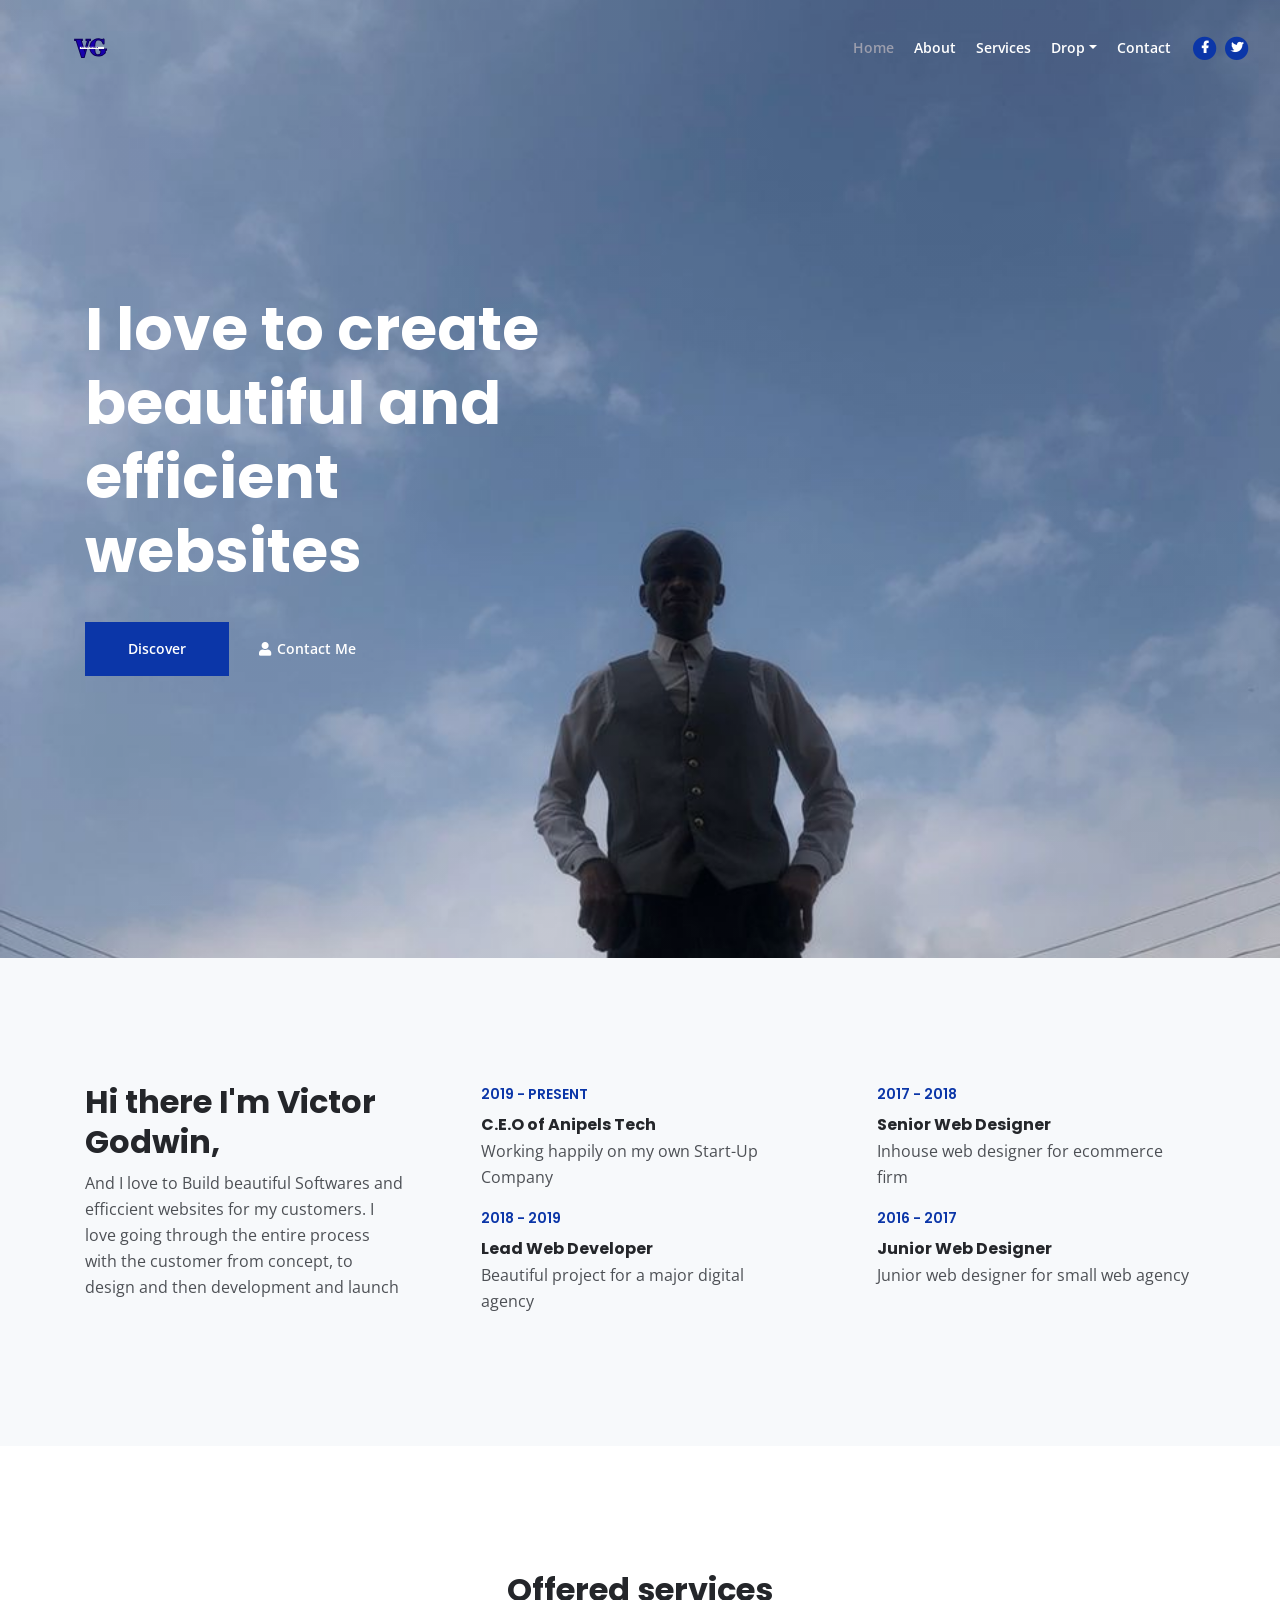
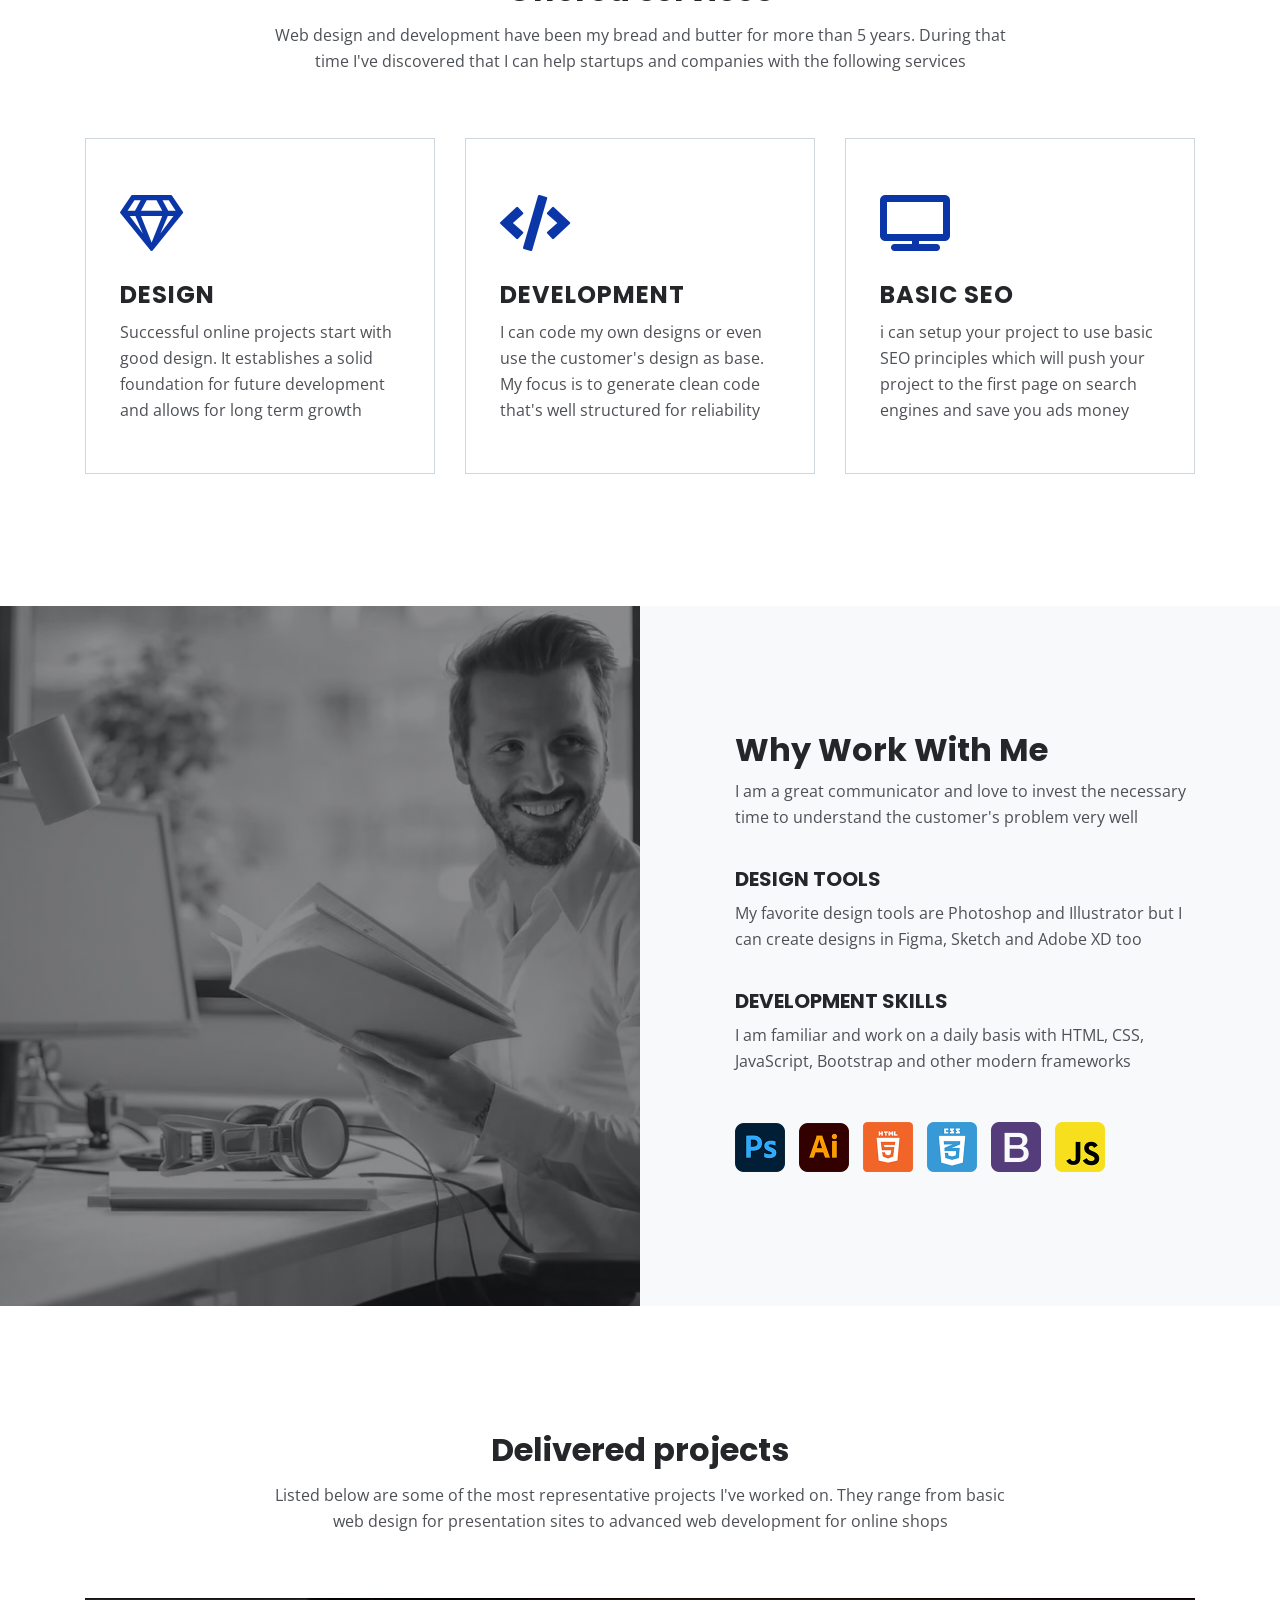
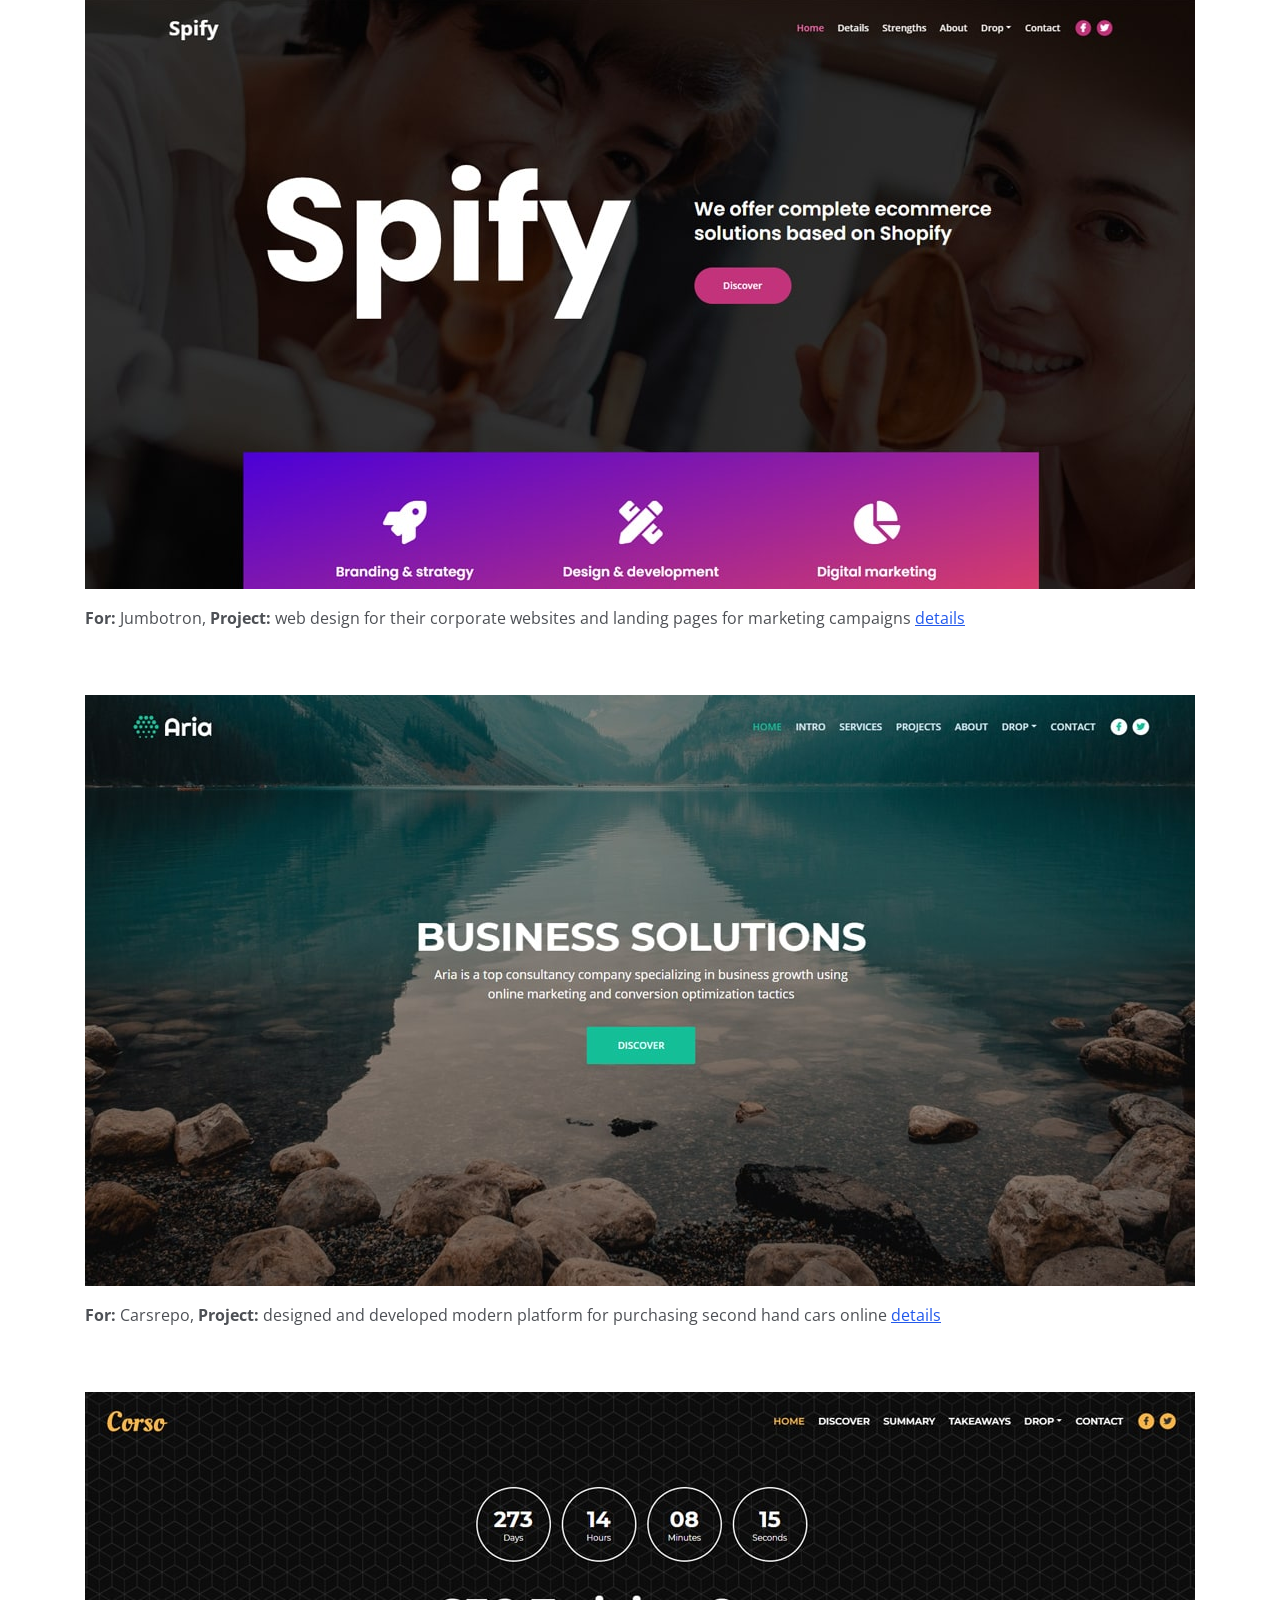
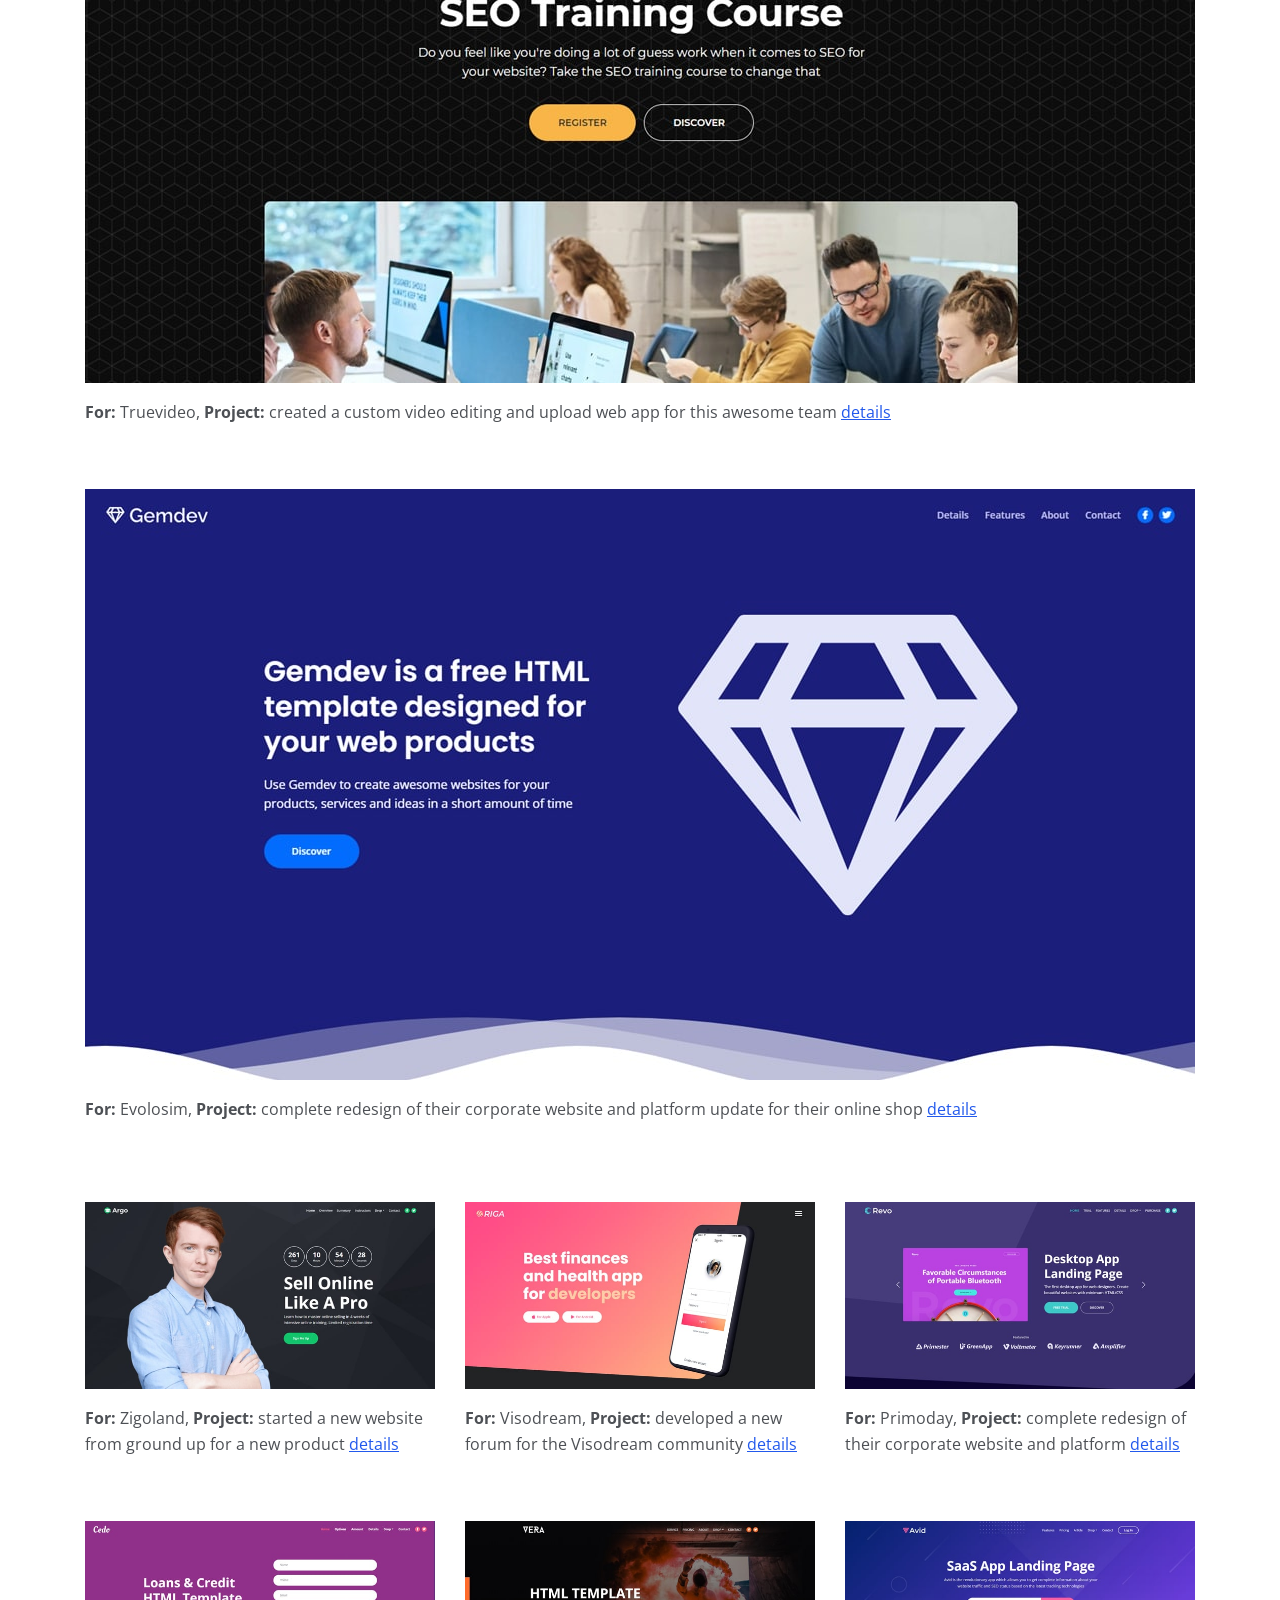
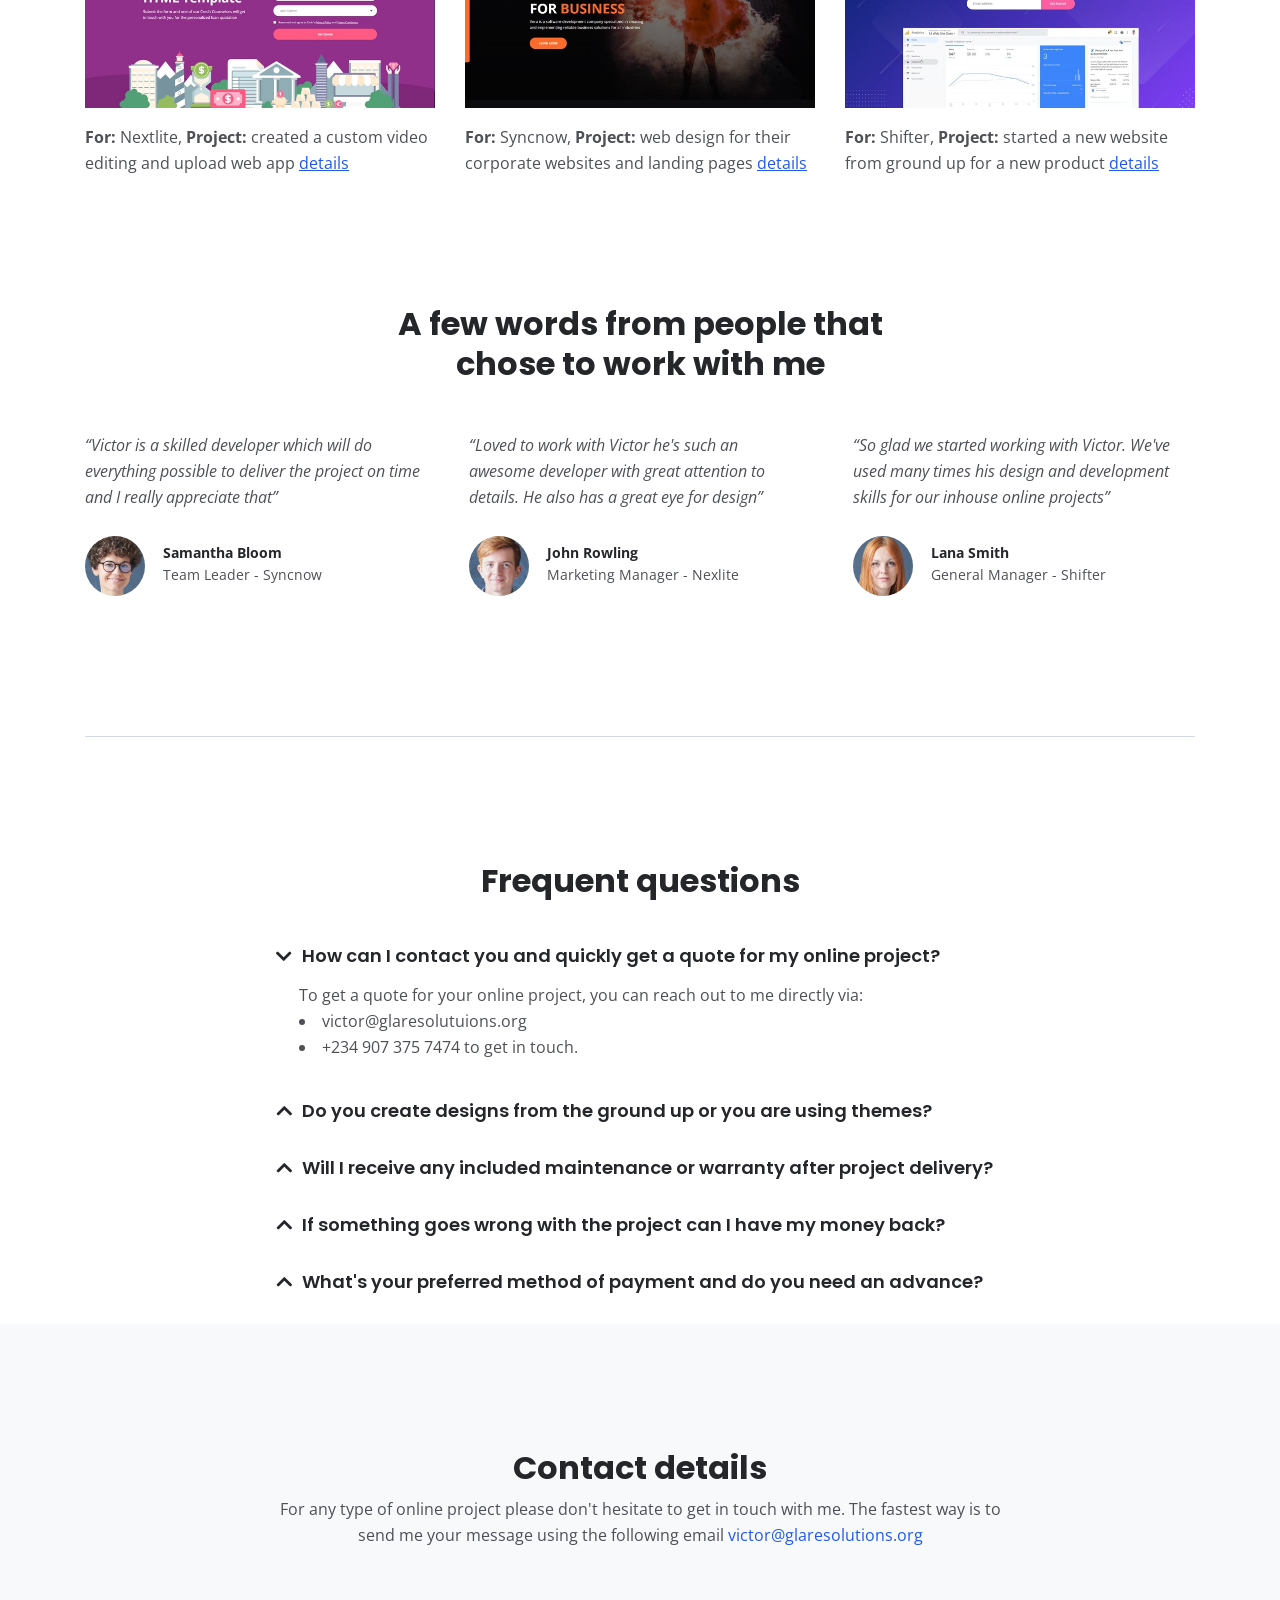
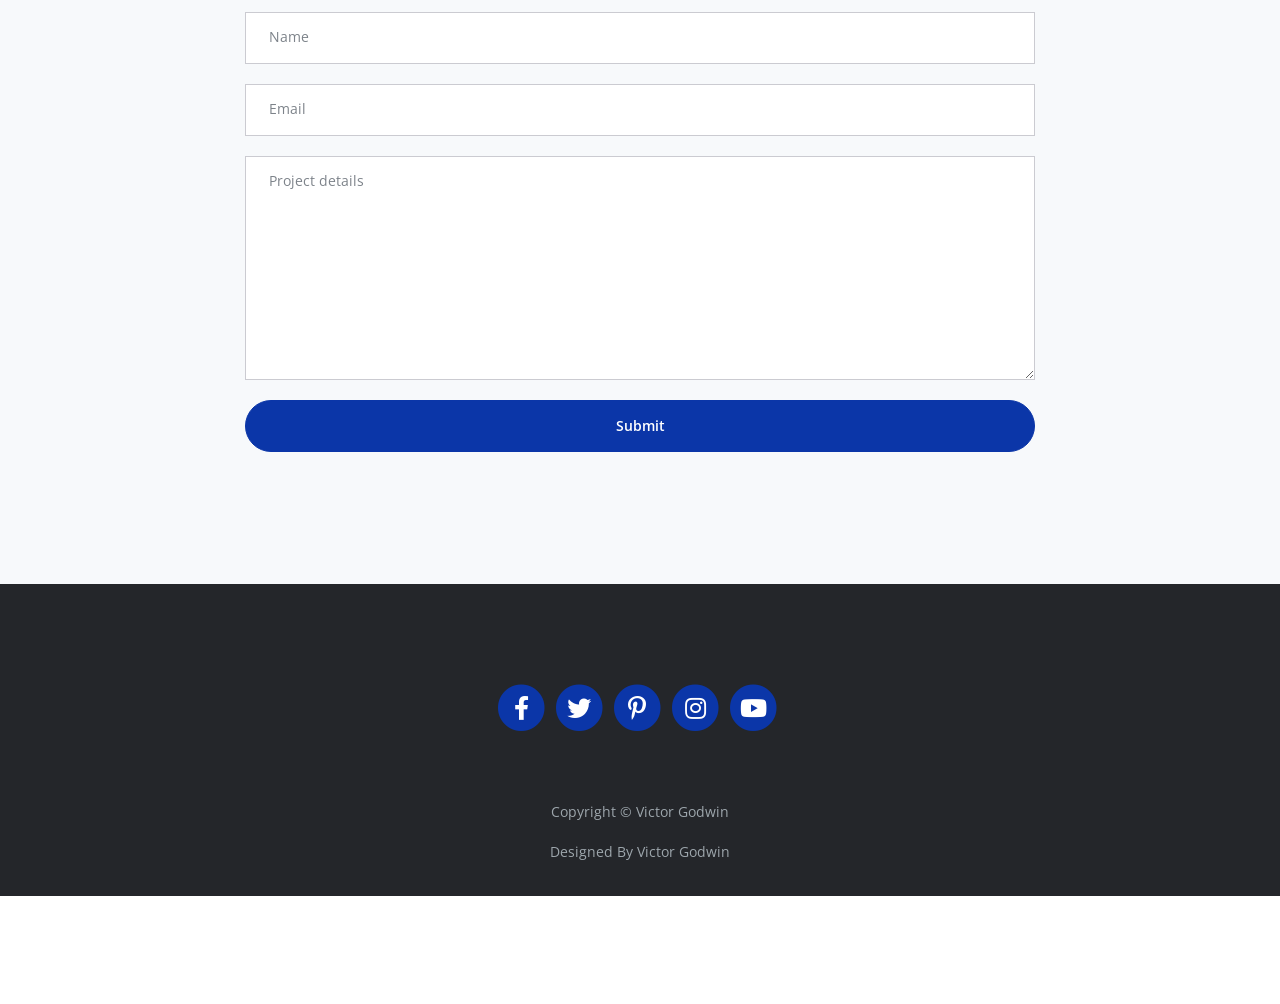
<file: index.html>
<!DOCTYPE html>
<html lang="en">
<head>
    <meta charset="utf-8">
    <meta name="viewport" content="width=device-width, initial-scale=1, shrink-to-fit=no">
    
    <!-- SEO Meta Tags -->
    <meta name="description" content="Anipels Tech">
    <meta name="author" content="Victor Godwin">

    <!-- OG Meta Tags to improve the way the post looks when you share the page on Facebook, Twitter, LinkedIn -->
	<meta property="og:site_name" content="" /> <!-- website name -->
	<meta property="og:site" content="" /> <!-- website link -->
	<meta property="og:title" content=""/> <!-- title shown in the actual shared post -->
	<meta property="og:description" content="" /> <!-- description shown in the actual shared post -->
	<meta property="og:image" content="" /> <!-- image link, make sure it's jpg -->
	<meta property="og:url" content="" /> <!-- where do you want your post to link to -->
	<meta name="twitter:card" content="summary_large_image"> <!-- to have large image post format in Twitter -->

    <!-- Webpage Title -->
    <title>Victor Godwin</title>
    
    <!-- Styles -->
    <link rel="preconnect" href="https://fonts.gstatic.com">
    <link href="https://fonts.googleapis.com/css2?family=Open+Sans:ital,wght@0,400;0,600;0,700;1,400&family=Poppins:wght@600&display=swap" rel="stylesheet">
    <link href="css/bootstrap.css" rel="stylesheet">
    <link href="css/fontawesome-all.css" rel="stylesheet">
	<link href="css/styles.css" rel="stylesheet">
	
	<!-- Favicon  --> 
    <link rel="icon" href="images/LOGO 1.png">
</head>
<body data-spy="scroll" data-target=".fixed-top">
    
    <!-- Navigation -->
    <nav class="navbar navbar-expand-lg fixed-top navbar-dark">
        <div class="container">
            
            <!-- Image Logo -->
            <a class="navbar-brand logo-image" href="index.html"><img src="images/LOGO 234.svg" alt="alternative"></a>

            <!-- Text Logo - Use this if you don't have a graphic logo -->
            <!-- <a class="navbar-brand logo-text page-scroll" href="index.html">Victor Godwin</a> -->

            <button class="navbar-toggler p-0 border-0" type="button" data-toggle="offcanvas">
                <span class="navbar-toggler-icon"></span>
            </button>

            <div class="navbar-collapse offcanvas-collapse" id="navbarsExampleDefault">
                <ul class="navbar-nav ml-auto">
                    <li class="nav-item">
                        <a class="nav-link page-scroll" href="#header">Home <span class="sr-only">(current)</span></a>
                    </li>
                    <li class="nav-item">
                        <a class="nav-link page-scroll" href="#about">About</a>
                    </li>
                    <li class="nav-item">
                        <a class="nav-link page-scroll" href="#services">Services</a>
                    </li>
                    <li class="nav-item dropdown">
                        <a class="nav-link dropdown-toggle" href="#" id="dropdown01" data-toggle="dropdown" aria-haspopup="true" aria-expanded="false">Drop</a>
                        <div class="dropdown-menu" aria-labelledby="dropdown01">
                            <a class="dropdown-item page-scroll" href="project.html">Project Details</a>

                        </div>
                    </li>
                    <li class="nav-item">
                        <a class="nav-link page-scroll" href="#contact">Contact</a>
                    </li>
                </ul>
                <span class="nav-item social-icons">
                    <span class="fa-stack">
                        <a href="#your-link">
                            <i class="fas fa-circle fa-stack-2x"></i>
                            <i class="fab fa-facebook-f fa-stack-1x"></i>
                        </a>
                    </span>
                    <span class="fa-stack">
                        <a href="#your-link">
                            <i class="fas fa-circle fa-stack-2x"></i>
                            <i class="fab fa-twitter fa-stack-1x"></i>
                        </a>
                    </span>
                </span>
            </div> <!-- end of navbar-collapse -->
        </div> <!-- end of container -->
    </nav> <!-- end of navbar -->
    <!-- end of navigation -->


    <!-- Header -->
    <header id="header" class="header">
        <div class="container">
            <div class="row">
                <div class="col-lg-6">
                    <div class="text-container">
                        <h1 class="h1-large">I love to create beautiful and efficient websites</h1>
                        <a class="btn-solid-lg page-scroll" href="#about">Discover</a>
                        <a class="btn-outline-lg page-scroll" href="#contact"><i class="fas fa-user"></i>Contact Me</a>
                    </div> <!-- end of text-container -->
                </div> <!-- end of col -->
            </div> <!-- end of row -->
        </div> <!-- end of container -->
    </header> <!-- end of header -->
    <!-- end of header -->


    <!-- About-->
    <div id="about" class="basic-1 bg-gray">
        <div class="container">
            <div class="row">
                <div class="col-lg-4">
                    <div class="text-container first">
                        <h2>Hi there I'm Victor Godwin,</h2>
                        <p>And I love to Build beautiful Softwares and efficcient websites for my customers. I love going through the entire process with the customer from concept, to design and then development and launch</p>
                    </div> <!-- end of text-container -->
                </div> <!-- end of col -->
                <div class="col-lg-4">
                    <div class="text-container second">
                        <div class="time">2019 - PRESENT</div>
                        <h6>C.E.O of Anipels Tech</h6>
                        <p>Working happily on my own Start-Up Company</p>
                        <div class="time">2018 - 2019</div>
                        <h6>Lead Web Developer</h6>
                        <p>Beautiful project for a major digital agency</p>
                    </div> <!-- end of text-container -->
                </div> <!-- end of col -->
                <div class="col-lg-4">
                    <div class="text-container third">
                        <div class="time">2017 - 2018</div>
                        <h6>Senior Web Designer</h6>
                        <p>Inhouse web designer for ecommerce firm</p>
                        <div class="time">2016 - 2017</div>
                        <h6>Junior Web Designer</h6>
                        <p>Junior web designer for small web agency</p>
                    </div> <!-- end of text-container -->
                </div> <!-- end of col -->
            </div> <!-- end of row -->
        </div> <!-- end of container -->
    </div> <!-- end of basic-1 -->
    <!-- end of about -->


    <!-- Services -->
    <div id="services" class="basic-2">
        <div class="container">
            <div class="row">
                <div class="col-lg-12">
                    <h2 class="h2-heading">Offered services</h2>
                    <p class="p-heading">Web design and development have been my bread and butter for more than 5 years. During that time I've discovered that I can help startups and companies with the following services</p>
                </div> <!-- end of col -->
            </div> <!-- end of row -->
            <div class="row">
                <div class="col-lg-4">
                    <div class="text-box">
                        <i class="far fa-gem"></i>
                        <h4>DESIGN</h4>
                        <p>Successful online projects start with good design. It establishes a solid foundation for future development and allows for long term growth</p>
                    </div> <!-- end of text-box -->
                </div> <!-- end of col -->
                <div class="col-lg-4">
                    <div class="text-box">
                        <i class="fas fa-code"></i>
                        <h4>DEVELOPMENT</h4>
                        <p>I can code my own designs or even use the customer's design as base. My focus is to generate clean code that's well structured for reliability</p>
                    </div> <!-- end of text-box -->
                </div> <!-- end of col -->
                <div class="col-lg-4">
                    <div class="text-box">
                        <i class="fas fa-tv"></i>
                        <h4>BASIC SEO</h4>
                        <p>i can setup your project to use basic SEO principles which will push your project to the first page on search engines and save you ads money</p>
                    </div> <!-- end of text-box -->
                </div> <!-- end of col -->
            </div> <!-- end of row -->
        </div> <!-- end of container -->
    </div> <!-- end of basic-2 -->
    <!-- end of services -->


    <!-- Details -->
	<div class="split">
		<div class="area-1">
		</div><!-- end of area-1 on same line and no space between comments to eliminate margin white space --><div class="area-2 bg-gray">
            <div class="container">    
                <div class="row">
                    <div class="col-lg-12">     
                        
                        <!-- Text Container -->
                        <div class="text-container">
                            <h2>Why Work With Me</h2>
                            <p>I am a great communicator and love to invest the necessary time to understand the customer's problem very well</p>
                            <h5>DESIGN TOOLS</h5>
                            <p>My favorite design tools are Photoshop and Illustrator but I can create designs in Figma, Sketch and Adobe XD too</p>
                            <h5>DEVELOPMENT SKILLS</h5>
                            <p>I am familiar and work on a daily basis with HTML, CSS, JavaScript, Bootstrap and other modern frameworks</p>
                            
                            <div class="icons-container">
                                <img src="images/details-icon-photoshop.png" alt="alternative">
                                <img src="images/details-icon-illustrator.png" alt="alternative">
                                <img src="images/details-icon-html.png" alt="alternative">
                                <img src="images/details-icon-css.png" alt="alternative">
                                <img src="images/details-icon-bootstrap.png" alt="alternative">
                                <img src="images/details-icon-javascript.png" alt="alternative">
                            </div> <!-- end of icons-container -->
                        </div> <!-- end of text-container -->
                        <!-- end of text container -->

                    </div> <!-- end of col -->
                </div> <!-- end of row -->
            </div> <!-- end of container -->
		</div> <!-- end of area-2 -->
    </div> <!-- end of split -->
    <!-- end of details -->


    <!-- Projects -->
    <div id="projects" class="basic-3">
        <div class="container">
            <div class="row">
                <div class="col-lg-12">
                    <h2 class="h2-heading">Delivered projects</h2>
                    <p class="p-heading">Listed below are some of the most representative projects I've worked on. They range from basic web design for presentation sites to advanced web development for online shops</p>
                </div> <!-- end of col -->
            </div> <!-- end of row -->
            <div class="row">
                <div class="col-lg-12">
                    <div class="text-container">
                        <div class="image-container">
                            <a href="project.html">
                                <img class="img-fluid" src="images/project-1.jpg" alt="alternative">
                            </a>
                        </div> <!-- end of image-container -->
                        <p><strong>For:</strong> Jumbotron, <strong>Project:</strong> web design for their corporate websites and landing pages for marketing campaigns <a class="blue" href="project.html">details</a></p>
                    </div> <!-- end of text-container -->
                    <div class="text-container">
                        <div class="image-container">
                            <a href="project.html">
                                <img class="img-fluid" src="images/project-2.jpg" alt="alternative">
                            </a>
                        </div> <!-- end of image-container -->
                        <p><strong>For:</strong> Carsrepo, <strong>Project:</strong> designed and developed modern platform for purchasing second hand cars online <a class="blue" href="project.html">details</a></p>
                    </div> <!-- end of text-container -->
                    <div class="text-container">
                        <div class="image-container">
                            <a href="project.html">
                                <img class="img-fluid" src="images/project-3.jpg" alt="alternative">
                            </a>
                        </div> <!-- end of image-container -->
                        <p><strong>For:</strong> Truevideo, <strong>Project:</strong> created a custom video editing and upload web app for this awesome team <a class="blue" href="project.html">details</a></p>
                    </div> <!-- end of text-container -->
                    <div class="text-container">
                        <div class="image-container">
                            <a href="project.html">
                                <img class="img-fluid" src="images/project-4.jpg" alt="alternative">
                            </a>
                        </div> <!-- end of image-container -->
                        <p><strong>For:</strong> Evolosim, <strong>Project:</strong> complete redesign of their corporate website and platform update for their online shop <a class="blue" href="project.html">details</a></p>
                    </div> <!-- end of text-container -->
                </div> <!-- end of col -->
            </div> <!-- end of row -->
        </div> <!-- end of container -->
    </div> <!-- end of basic-3 -->
    <!-- end of projects -->


    <!-- Works -->
    <div class="basic-4">
        <div class="container">
            <div class="row">
                <div class="col-lg-4">
                    <div class="text-container">
                        <div class="image-container">
                            <a href="project.html">
                                <img class="img-fluid" src="images/work-1.jpg" alt="alternative">
                            </a>
                        </div> <!-- end of image-container -->
                        <p><strong>For:</strong> Zigoland, <strong>Project:</strong> started a new website from ground up for a new product <a class="blue" href="project.html">details</a></p>
                    </div> <!-- end of text-container -->
                </div> <!-- end of col -->
                <div class="col-lg-4">
                    <div class="text-container">
                        <div class="image-container">
                            <a href="project.html">
                                <img class="img-fluid" src="images/work-2.jpg" alt="alternative">
                            </a>
                        </div> <!-- end of image-container -->
                        <p><strong>For:</strong> Visodream, <strong>Project:</strong> developed a new forum for the Visodream community <a class="blue" href="project.html">details</a></p>
                    </div> <!-- end of text-container -->
                </div> <!-- end of col -->
                <div class="col-lg-4">
                    <div class="text-container">
                        <div class="image-container">
                            <a href="project.html">
                                <img class="img-fluid" src="images/work-3.jpg" alt="alternative">
                            </a>
                        </div> <!-- end of image-container -->
                        <p><strong>For:</strong> Primoday, <strong>Project:</strong> complete redesign of their corporate website and platform <a class="blue" href="project.html">details</a></p>
                    </div> <!-- end of text-container -->
                </div> <!-- end of col -->
            </div> <!-- end of row -->
            <div class="row">
                <div class="col-lg-4">
                    <div class="text-container">
                        <div class="image-container">
                            <a href="project.html">
                                <img class="img-fluid" src="images/work-4.jpg" alt="alternative">
                            </a>
                        </div> <!-- end of image-container -->
                        <p><strong>For:</strong> Nextlite, <strong>Project:</strong> created a custom video editing and upload web app <a class="blue" href="project.html">details</a></p>
                    </div> <!-- end of text-container -->
                </div> <!-- end of col -->
                <div class="col-lg-4">
                    <div class="text-container">
                        <div class="image-container">
                            <a href="project.html">
                                <img class="img-fluid" src="images/work-5.jpg" alt="alternative">
                            </a>
                        </div> <!-- end of image-container -->
                        <p><strong>For:</strong> Syncnow, <strong>Project:</strong> web design for their corporate websites and landing pages <a class="blue" href="project.html">details</a></p>
                    </div> <!-- end of text-container -->
                </div> <!-- end of col -->
                <div class="col-lg-4">
                    <div class="text-container">
                        <div class="image-container">
                            <a href="project.html">
                                <img class="img-fluid" src="images/work-6.jpg" alt="alternative">
                            </a>
                        </div> <!-- end of image-container -->
                        <p><strong>For:</strong> Shifter, <strong>Project:</strong> started a new website from ground up for a new product <a class="blue" href="project.html">details</a></p>
                    </div> <!-- end of text-container -->
                </div> <!-- end of col -->
            </div> <!-- end of row -->
        </div> <!-- end of container -->
    </div> <!-- end of basic-4 -->
    <!-- end of works -->


    <!-- Testimonials -->
    <div class="cards-1">
        <div class="container">
            <div class="row">
                <div class="col-lg-12">
                    <h2 class="h2-heading">A few words from people that chose to work with me</h2>
                </div> <!-- end of col -->
            </div> <!-- end of row -->
            <div class="row">
                <div class="col-lg-12">
                    
                    <!-- Card -->
                    <div class="card">
                        <div class="card-body">
                            <p class="testimonial-text">“Victor is a skilled developer which will do everything possible to deliver the project on time and I really appreciate that”</p>
                            <div class="details">
                                <img src="images/testimonial-1.jpg" alt="alternative">
                                <div class="text">
                                    <div class="testimonial-author">Samantha Bloom</div>
                                    <div class="occupation">Team Leader - Syncnow</div>
                                </div> <!-- end of text -->
                            </div> <!-- end of testimonial-details -->
                        </div>
                    </div>
                    <!-- end of card -->

                    <!-- Card -->
                    <div class="card">
                        <div class="card-body">
                            <p class="testimonial-text">“Loved to work with Victor he's such an awesome developer with great attention to details. He also has a great eye for design”</p>
                            <div class="details">
                                <img src="images/testimonial-2.jpg" alt="alternative">
                                <div class="text">
                                    <div class="testimonial-author">John Rowling</div>
                                    <div class="occupation">Marketing Manager - Nexlite</div>
                                </div> <!-- end of text -->
                            </div> <!-- end of testimonial-details -->
                        </div>
                    </div>
                    <!-- end of card -->

                    <!-- Card -->
                    <div class="card">
                        <div class="card-body">
                            <p class="testimonial-text">“So glad we started working with Victor. We've used many times his design and development skills for our inhouse online projects”</p>
                            <div class="details">
                                <img src="images/testimonial-3.jpg" alt="alternative">
                                <div class="text">
                                    <div class="testimonial-author">Lana Smith</div>
                                    <div class="occupation">General Manager - Shifter</div>
                                </div> <!-- end of text -->
                            </div> <!-- end of testimonial-details -->
                        </div>
                    </div>
                    <!-- end of card -->

                </div> <!-- end of col -->
            </div> <!-- end of row -->
        </div> <!-- end of container -->
    </div> <!-- end of cards-1 -->
    <!-- end of testimonials -->


    <!-- Section Divider -->
    <div class="container">
        <div class="row">
            <div class="col-lg-12">
                <hr class="section-divider">
            </div> <!-- end of col -->
        </div> <!-- end of row -->
    </div> <!-- end of container -->
    <!-- end of section divider -->


    <!-- Questions -->
    <div class="accordion-1">
        <div class="container">
            <div class="row">
                <div class="col-lg-12">
                    <h2 class="h2-heading">Frequent questions</h2>
                </div> <!-- end of col -->
            </div> <!-- end of row -->
            <div class="row">
                <div class="col-lg-12">

                    <div class="accordion" id="accordionExample">
                        <div class="card">
                            <div class="card-header" id="headingOne">
                                <button class="btn btn-link btn-block text-left" type="button" data-toggle="collapse" data-target="#collapseOne" aria-expanded="true" aria-controls="collapseOne">
                                    How can I contact you and quickly get a quote for my online project?
                                </button>
                            </div>
                            <div id="collapseOne" class="collapse show" aria-labelledby="headingOne" data-parent="#accordionExample">
                                <div class="card-body">
                                    To get a quote for your online project, you can reach out to me directly via: 
                                    <li>victor@glaresolutuions.org</li>
                                     <li>+234 907 375 7474 to get in touch.</li>
                                </div>
                            </div>
                        </div>
                        <div class="card">
                            <div class="card-header" id="headingTwo">
                                <button class="btn btn-link btn-block text-left collapsed" type="button" data-toggle="collapse" data-target="#collapseTwo" aria-expanded="false" aria-controls="collapseTwo">
                                    Do you create designs from the ground up or you are using themes?
                                </button>
                            </div>
                            <div id="collapseTwo" class="collapse" aria-labelledby="headingTwo" data-parent="#accordionExample">
                                <div class="card-body">
                                    I create custom designs from the ground up, tailored to each project's unique needs and goals. While I may draw inspiration from various design trends and principles, I don't rely on pre-made themes. Instead, I focus on crafting bespoke solutions that showcase my skills and attention to detail
                                </div>
                            </div>
                        </div>
                        <div class="card">
                            <div class="card-header" id="headingThree">
                                <button class="btn btn-link btn-block text-left collapsed" type="button" data-toggle="collapse" data-target="#collapseThree" aria-expanded="false" aria-controls="collapseThree">
                                    Will I receive any included maintenance or warranty after project delivery?
                                </button>
                            </div>
                            <div id="collapseThree" class="collapse" aria-labelledby="headingThree" data-parent="#accordionExample">
                                <div class="card-body">
                                    Yes, I offer [specify duration, e.g., 30-day, 60-day, or 90-day] warranty and maintenance support after project delivery. This includes:
<li>Bug fixes and troubleshooting</li>
<li>Minor adjustments and updates</li>
<li>Ensuring the project meets the agreed-upon requirements</li>
                                </div>
                            </div>
                        </div>
                        <div class="card">
                            <div class="card-header" id="headingFour">
                                <button class="btn btn-link btn-block text-left collapsed" type="button" data-toggle="collapse" data-target="#collapseFour" aria-expanded="false" aria-controls="collapseFour">
                                    If something goes wrong with the project can I have my money back?
                                </button>
                            </div>
                            <div id="collapseFour" class="collapse" aria-labelledby="headingFour" data-parent="#accordionExample">
                                <div class="card-body">
                                    Our refund policy is designed to protect your investment. If the project doesn't meet the agreed-upon requirements or has significant issues, we'll work together to resolve them. In cases where the project is deemed unsatisfactory, I may offer a partial or full refund, depending on the circumstances
                                </div>
                            </div>
                        </div>
                        <div class="card">
                            <div class="card-header" id="headingFive">
                                <button class="btn btn-link btn-block text-left collapsed" type="button" data-toggle="collapse" data-target="#collapseFive" aria-expanded="false" aria-controls="collapseFive">
                                    What's your preferred method of payment and do you need an advance?
                                </button>
                            </div>
                            <div id="collapseFive" class="collapse" aria-labelledby="headingFive" data-parent="#accordionExample">
                                <div class="card-body">
                                    <p>For payment, I accept bank transfer, PayPal, credit cards. 
                                        A deposit/advance of <b>percentage of 50-70%</b> is typically required to <strong>secure project commencement</strong> with the balance due upon milestone/completion.</p>
                            </div>
                        </div>
                    </div> <!-- end of accordion -->

                </div> <!-- end of col -->
            </div> <!-- end of row -->
        </div> <!-- end of container -->
    </div> <!-- end of accordion-1 -->
    <!-- end of questions -->


    <!-- Contact -->
    <div id="contact" class="form-1 bg-gray">
        <div class="container">
            <div class="row">
                <div class="col-lg-12">
                    <h2>Contact details</h2>
                    <p class="p-heading">For any type of online project please don't hesitate to get in touch with me. The fastest way is to send me your message using the following email <a class="blue no-line" href="#your-link">victor@glaresolutions.org</a></p>
                </div> <!-- end of col -->
            </div> <!-- end of row -->
            <div class="row">
                <div class="col-lg-12">
                    
                    <!-- Contact Form -->
                    <form id="contactForm">
                        <div class="form-group">
                            <input type="text" class="form-control-input" id="cname" required>
                            <label class="label-control" for="cname">Name</label>
                        </div>
                        <div class="form-group">
                            <input type="email" class="form-control-input" id="cemail" required>
                            <label class="label-control" for="cemail">Email</label>
                        </div>
                        <div class="form-group">
                            <textarea class="form-control-textarea" id="cmessage" required></textarea>
                            <label class="label-control" for="cmessage">Project details</label>
                        </div>
                        <div class="form-group">
                            <button type="submit" class="form-control-submit-button">Submit</button>
                        </div>
                    </form>
                    <!-- end of contact form -->

                </div> <!-- end of col -->
            </div> <!-- end of row -->
        </div> <!-- end of container -->
    </div> <!-- end of form-1 -->  
    <!-- end of contact -->


    <!-- Footer -->
    <div class="footer bg-gray">
        <div class="container">
            <div class="row">
                <div class="col-lg-12">
                    <div class="social-container">
                        <span class="fa-stack">
                            <a href="#your-link">
                                <i class="fas fa-circle fa-stack-2x"></i>
                                <i class="fab fa-facebook-f fa-stack-1x"></i>
                            </a>
                        </span>
                        <span class="fa-stack">
                            <a href="#your-link">
                                <i class="fas fa-circle fa-stack-2x"></i>
                                <i class="fab fa-twitter fa-stack-1x"></i>
                            </a>
                        </span>
                        <span class="fa-stack">
                            <a href="#your-link">
                                <i class="fas fa-circle fa-stack-2x"></i>
                                <i class="fab fa-pinterest-p fa-stack-1x"></i>
                            </a>
                        </span>
                        <span class="fa-stack">
                            <a href="#your-link">
                                <i class="fas fa-circle fa-stack-2x"></i>
                                <i class="fab fa-instagram fa-stack-1x"></i>
                            </a>
                        </span>
                        <span class="fa-stack">
                            <a href="#your-link">
                                <i class="fas fa-circle fa-stack-2x"></i>
                                <i class="fab fa-youtube fa-stack-1x"></i>
                            </a>
                        </span>
                    </div> <!-- end of social-container -->
                </div> <!-- end of col -->
            </div> <!-- end of row -->
        </div> <!-- end of container -->
    </div> <!-- end of footer -->  
    <!-- end of footer -->


    <!-- Copyright -->
    <div class="copyright bg-gray">
        <div class="container">
            <div class="row">
                <div class="col-lg-12">
                    <p class="p-small">Copyright © <a class="no-line" href="#your-link">Victor Godwin</a></p>
                </div> <!-- end of col -->
            </div> <!-- enf of row -->
        </div> <!-- end of container -->

        <div class="container">
            <div class="row">
                <div class="col-lg-12">
                    <p class="p-small">Designed By <a class="no-line" href="https://www.glaresolutions.org/">Victor Godwin</a></p>
                </div> <!-- end of col -->
            </div> <!-- enf of row -->
        </div> <!-- end of container -->
        
    </div> <!-- end of copyright --> 
    <!-- end of copyright -->
    
    	
    <!-- Scripts -->
    <script src="js/jquery.min.js"></script> <!-- jQuery for Bootstrap's JavaScript plugins -->
    <script src="js/bootstrap.min.js"></script> <!-- Bootstrap framework -->
    <script src="js/jquery.easing.min.js"></script> <!-- jQuery Easing for smooth scrolling between anchors -->
    <script src="js/scripts.js"></script> <!-- Custom scripts -->
</body>
</html>
</file>
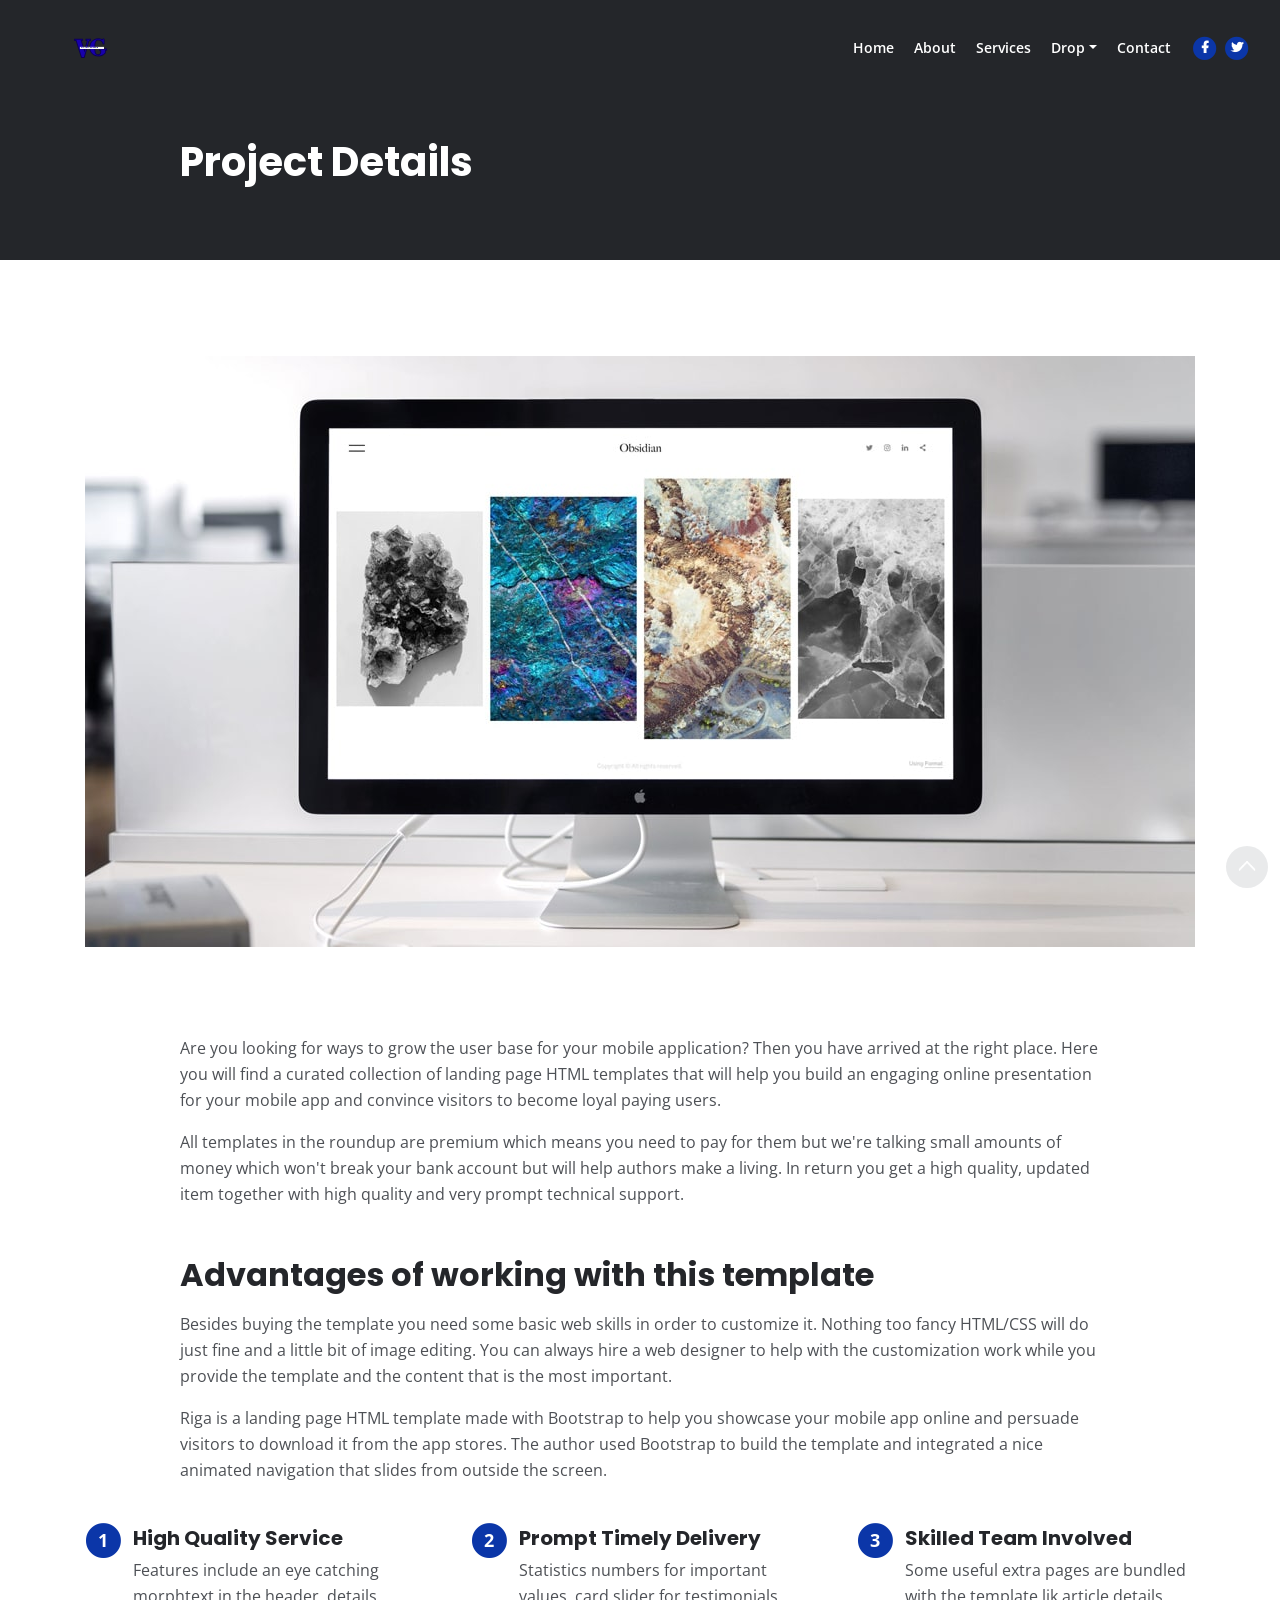
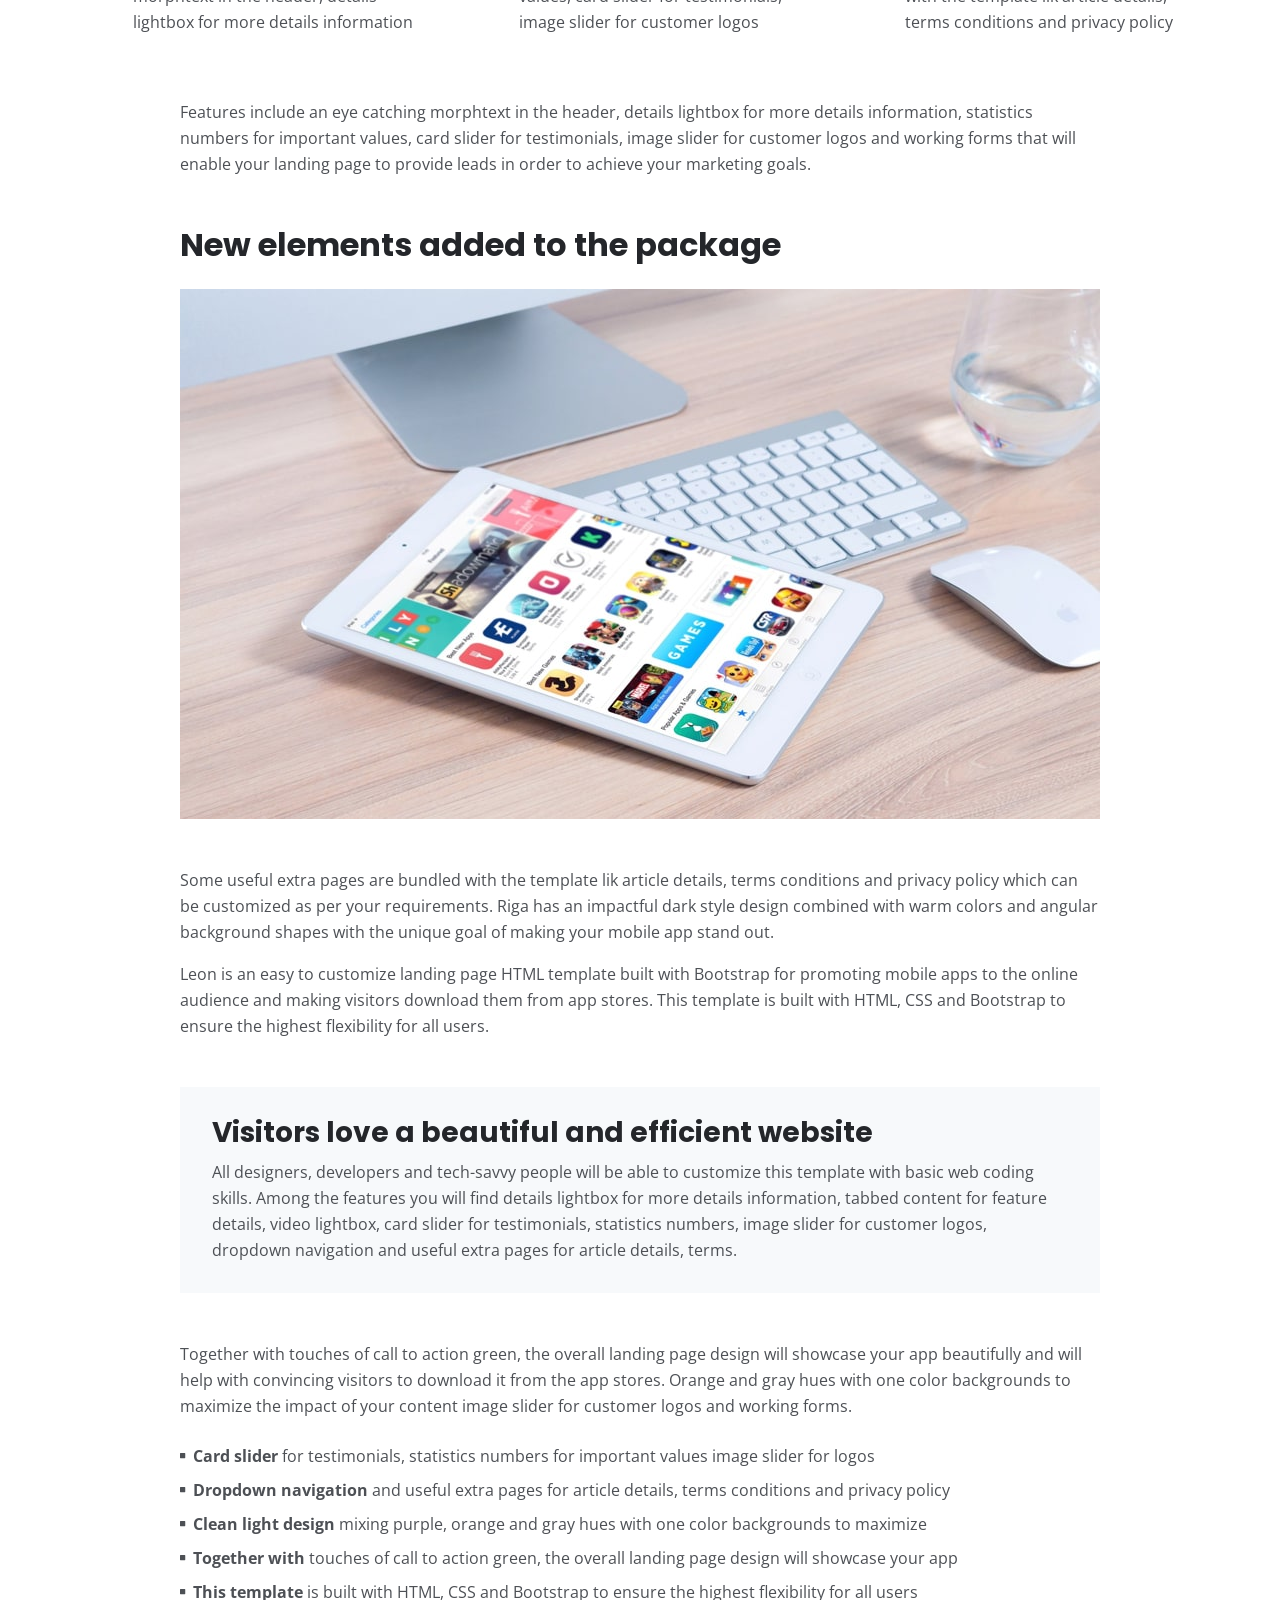
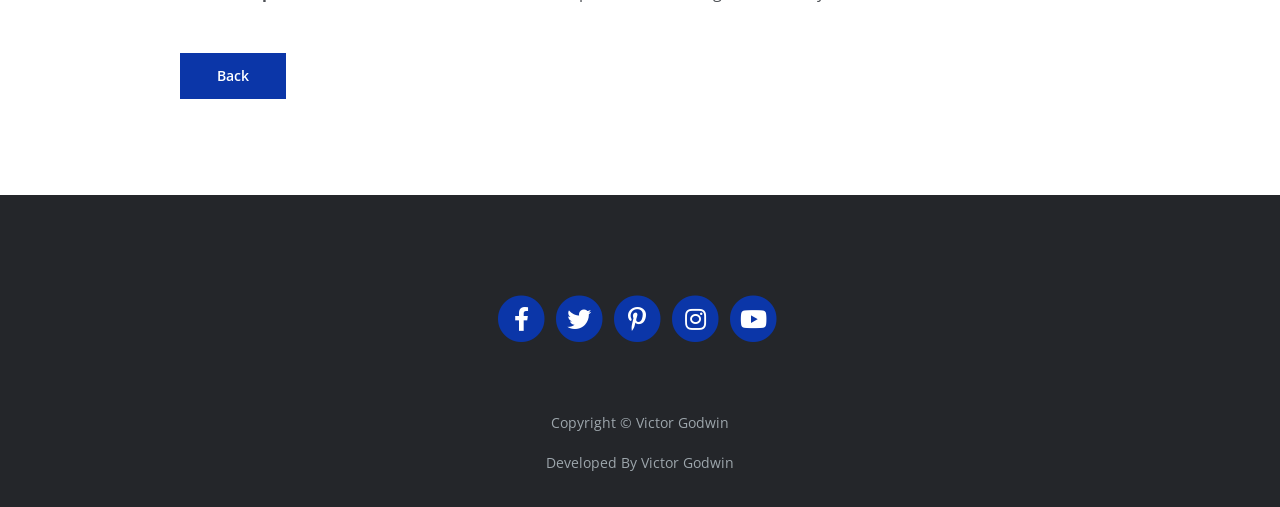
<file: project.html>
<!DOCTYPE html>
<html lang="en">
<head>
    <meta charset="utf-8">
    <meta name="viewport" content="width=device-width, initial-scale=1, shrink-to-fit=no">
    
    <!-- SEO Meta Tags -->
    <meta name="description" content="Your description">
    <meta name="author" content="Your name">

    <!-- OG Meta Tags to improve the way the post looks when you share the page on Facebook, Twitter, LinkedIn -->
	<meta property="og:site_name" content="" /> <!-- website name -->
	<meta property="og:site" content="" /> <!-- website link -->
	<meta property="og:title" content=""/> <!-- title shown in the actual shared post -->
	<meta property="og:description" content="" /> <!-- description shown in the actual shared post -->
	<meta property="og:image" content="" /> <!-- image link, make sure it's jpg -->
	<meta property="og:url" content="" /> <!-- where do you want your post to link to -->
	<meta name="twitter:card" content="summary_large_image"> <!-- to have large image post format in Twitter -->

    <!-- Webpage Title -->
    <title>Project Details - Victor Godwin</title>
    
    <!-- Styles -->
    <link rel="preconnect" href="https://fonts.gstatic.com">
    <link href="https://fonts.googleapis.com/css2?family=Open+Sans:ital,wght@0,400;0,600;0,700;1,400&family=Poppins:wght@600&display=swap" rel="stylesheet">
    <link href="css/bootstrap.css" rel="stylesheet">
    <link href="css/fontawesome-all.css" rel="stylesheet">
	<link href="css/styles.css" rel="stylesheet">
	
	<!-- Favicon  -->
    <link rel="icon" href="images/LOGO 1 r.png">
</head>
<body data-spy="scroll" data-target=".fixed-top">
    
    <!-- Navigation -->
    <nav class="navbar navbar-expand-lg fixed-top navbar-dark">
        <div class="container">
            
            <!-- Image Logo -->
            <a class="navbar-brand logo-image" href="index.html"><img src="images/LOGO 234.svg" alt="alternative"></a>  

            <!-- Text Logo - Use this if you don't have a graphic logo -->
            <!-- <a class="navbar-brand logo-text page-scroll" href="index.html">Mark</a> -->

            <button class="navbar-toggler p-0 border-0" type="button" data-toggle="offcanvas">
                <span class="navbar-toggler-icon"></span>
            </button>

            <div class="navbar-collapse offcanvas-collapse" id="navbarsExampleDefault">
                <ul class="navbar-nav ml-auto">
                    <li class="nav-item">
                        <a class="nav-link page-scroll" href="index.html#header">Home <span class="sr-only">(current)</span></a>
                    </li>
                    <li class="nav-item">
                        <a class="nav-link page-scroll" href="index.html#about">About</a>
                    </li>
                    <li class="nav-item">
                        <a class="nav-link page-scroll" href="index.html#services">Services</a>
                    </li>
                    <li class="nav-item dropdown">
                        <a class="nav-link dropdown-toggle" href="#" id="dropdown01" data-toggle="dropdown" aria-haspopup="true" aria-expanded="false">Drop</a>
                        <div class="dropdown-menu" aria-labelledby="dropdown01">
                            <a class="dropdown-item page-scroll" href="project.html">Project Details</a>
                            <div class="dropdown-divider"></div>
                        </div>
                    </li>
                    <li class="nav-item">
                        <a class="nav-link page-scroll" href="index.html#contact">Contact</a>
                    </li>
                </ul>
                <span class="nav-item social-icons">
                    <span class="fa-stack">
                        <a href="#your-link">
                            <i class="fas fa-circle fa-stack-2x"></i>
                            <i class="fab fa-facebook-f fa-stack-1x"></i>
                        </a>
                    </span>
                    <span class="fa-stack">
                        <a href="#your-link">
                            <i class="fas fa-circle fa-stack-2x"></i>
                            <i class="fab fa-twitter fa-stack-1x"></i>
                        </a>
                    </span>
                </span>
            </div> <!-- end of navbar-collapse -->
        </div> <!-- end of container -->
    </nav> <!-- end of navbar -->
    <!-- end of navigation -->


    <!-- Header -->
    <header class="ex-header">
        <div class="container">
            <div class="row">
                <div class="col-xl-10 offset-xl-1">
                    <h1>Project Details</h1>
                </div> <!-- end of col -->
            </div> <!-- end of row -->
        </div> <!-- end of container -->
    </header> <!-- end of ex-header -->
    <!-- end of header -->


    <!-- Basic -->
    <div class="ex-basic-1 pt-5 pb-5">
        <div class="container">
            <div class="row">
                <div class="col-lg-12">
                    <img class="img-fluid mt-5 mb-3" src="images/project-details-large.jpg" alt="alternative">
                </div> <!-- end of col -->
            </div> <!-- end of row -->
        </div> <!-- end of container -->
    </div> <!-- end of ex-basic-1 -->
    <!-- end of basic -->


    <!-- Basic -->
    <div class="ex-basic-1 pt-4">
        <div class="container">
            <div class="row">
                <div class="col-xl-10 offset-xl-1">
                    <p>Are you looking for ways to grow the user base for your mobile application? Then you have arrived at the right place. Here you will find a curated collection of landing page HTML templates that will help you build an engaging online presentation for your mobile app and convince visitors to become loyal paying users.</p>
                    <p class="mb-5">All templates in the roundup are premium which means you need to pay for them but we're talking small amounts of money which won't break your bank account but will help authors make a living. In return you get a high quality, updated item together with high quality and very prompt technical support.</p>

                    <h2 class="mb-3">Advantages of working with this template</h2>
                    <p>Besides buying the template you need some basic web skills in order to customize it. Nothing too fancy HTML/CSS will do just fine and a little bit of image editing. You can always hire a web designer to help with the customization work while you provide the template and the content that is the most important.</p>
                    <p class="mb-4">Riga is a landing page HTML template made with Bootstrap to help you showcase your mobile app online and persuade visitors to download it from the app stores. The author used Bootstrap to build the template and integrated a nice animated navigation that slides from outside the screen.</p>
                </div> <!-- end of col -->
            </div> <!-- end of row -->
        </div> <!-- end of container -->
    </div> <!-- end of ex-basic-1 -->
    <!-- end of basic -->


    <!-- Cards -->
    <div class="ex-cards-1 pt-3 pb-3">
        <div class="container">
            <div class="row">
                <div class="col-lg-12">
                    
                    <!-- Card -->
                    <div class="card">
                        <ul class="list-unstyled">
                            <li class="media">
                                <span class="fa-stack">
                                    <span class="fas fa-circle fa-stack-2x"></span>
                                    <span class="fa-stack-1x">1</span>
                                </span>
                                <div class="media-body">
                                    <h5>High Quality Service</h5>
                                    <p>Features include an eye catching morphtext in the header, details lightbox for more details information</p>
                                </div>
                            </li>
                        </ul>
                    </div> <!-- end of card -->
                    <!-- end of card -->

                    <!-- Card -->
                    <div class="card">
                        <ul class="list-unstyled">
                            <li class="media">
                                <span class="fa-stack">
                                    <span class="fas fa-circle fa-stack-2x"></span>
                                    <span class="fa-stack-1x">2</span>
                                </span>
                                <div class="media-body">
                                    <h5>Prompt Timely Delivery</h5>
                                    <p>Statistics numbers for important values, card slider for testimonials, image slider for customer logos</p>
                                </div>
                            </li>
                        </ul>
                    </div> <!-- end of card -->
                    <!-- end of card -->

                    <!-- Card -->
                    <div class="card">
                        <ul class="list-unstyled">
                            <li class="media">
                                <span class="fa-stack">
                                    <span class="fas fa-circle fa-stack-2x"></span>
                                    <span class="fa-stack-1x">3</span>
                                </span>
                                <div class="media-body">
                                    <h5>Skilled Team Involved</h5>
                                    <p>Some useful extra pages are bundled with the template lik article details, terms conditions and privacy policy</p>
                                </div>
                            </li>
                        </ul>
                    </div> <!-- end of card -->
                    <!-- end of card -->

                </div> <!-- end of col -->   
            </div> <!-- end of row -->   
        </div> <!-- end of container -->   
    </div> <!-- end of ex-cards-1 -->
    <!-- end of cards -->


    <!-- Basic -->
    <div class="ex-basic-1 pt-3 pb-5">
        <div class="container">
            <div class="row">
                <div class="col-xl-10 offset-xl-1">
                    <p class="mb-5">Features include an eye catching morphtext in the header, details lightbox for more details information, statistics numbers for important values, card slider for testimonials, image slider for customer logos and working forms that will enable your landing page to provide leads in order to achieve your marketing goals.</p>
                    
                    <h2 class="mb-4">New elements added to the package</h2>
                    <img class="img-fluid mb-5" src="images/project-details-small.jpg" alt="alternative">
                    <p>Some useful extra pages are bundled with the template lik article details, terms conditions and privacy policy which can be customized as per your requirements. Riga has an impactful dark style design combined with warm colors and angular background shapes with the unique goal of making your mobile app stand out.</p>
                    <p class="mb-5">Leon is an easy to customize landing page HTML template built with Bootstrap for promoting mobile apps to the online audience and making visitors download them from app stores. This template is built with HTML, CSS and Bootstrap to ensure the highest flexibility for all users.</p>
                    <div class="text-box mb-5">
                        <h3>Visitors love a beautiful and efficient website</h3>
                        <p>All designers, developers and tech-savvy people will be able to customize this template with basic web coding skills. Among the features you will find details lightbox for more details information, tabbed content for feature details, video lightbox, card slider for testimonials, statistics numbers, image slider for customer logos, dropdown navigation and useful extra pages for article details, terms.</p>
                    </div> <!-- end of text-box -->
                    <p class="mb-4">Together with touches of call to action green, the overall landing page design will showcase your app beautifully and will help with convincing visitors to download it from the app stores. Orange and gray hues with one color backgrounds to maximize the impact of your content image slider for customer logos and working forms.</p>
                    <ul class="list-unstyled li-space-lg mb-5">
                        <li class="media">
                            <i class="fas fa-square"></i>
                            <div class="media-body"><strong>Card slider</strong> for testimonials, statistics numbers for important values image slider for logos</div>
                        </li>
                        <li class="media">
                            <i class="fas fa-square"></i>
                            <div class="media-body"><strong>Dropdown navigation</strong> and useful extra pages for article details, terms conditions and privacy policy</div>
                        </li>
                        <li class="media">
                            <i class="fas fa-square"></i>
                            <div class="media-body"><strong>Clean light design</strong> mixing purple, orange and gray hues with one color backgrounds to maximize</div>
                        </li>
                        <li class="media">
                            <i class="fas fa-square"></i>
                            <div class="media-body"><strong>Together with</strong> touches of call to action green, the overall landing page design will showcase your app</div>
                        </li>
                        <li class="media">
                            <i class="fas fa-square"></i>
                            <div class="media-body"><strong>This template</strong> is built with HTML, CSS and Bootstrap to ensure the highest flexibility for all users</div>
                        </li>
                    </ul>

                    <a class="btn-solid-reg mb-5" href="index.html">Back</a>
                </div> <!-- end of col -->
            </div> <!-- end of row -->
        </div> <!-- end of container -->
    </div> <!-- end of ex-basic-1 -->
    <!-- end of basic -->


    <!-- Footer -->
    <div class="footer bg-gray">
        <div class="container">
            <div class="row">
                <div class="col-lg-12">
                    <div class="social-container">
                        <span class="fa-stack">
                            <a href="#your-link">
                                <i class="fas fa-circle fa-stack-2x"></i>
                                <i class="fab fa-facebook-f fa-stack-1x"></i>
                            </a>
                        </span>
                        <span class="fa-stack">
                            <a href="#your-link">
                                <i class="fas fa-circle fa-stack-2x"></i>
                                <i class="fab fa-twitter fa-stack-1x"></i>
                            </a>
                        </span>
                        <span class="fa-stack">
                            <a href="#your-link">
                                <i class="fas fa-circle fa-stack-2x"></i>
                                <i class="fab fa-pinterest-p fa-stack-1x"></i>
                            </a>
                        </span>
                        <span class="fa-stack">
                            <a href="#your-link">
                                <i class="fas fa-circle fa-stack-2x"></i>
                                <i class="fab fa-instagram fa-stack-1x"></i>
                            </a>
                        </span>
                        <span class="fa-stack">
                            <a href="#your-link">
                                <i class="fas fa-circle fa-stack-2x"></i>
                                <i class="fab fa-youtube fa-stack-1x"></i>
                            </a>
                        </span>
                    </div> <!-- end of social-container -->
                </div> <!-- end of col -->
            </div> <!-- end of row -->
        </div> <!-- end of container -->
    </div> <!-- end of footer -->  
    <!-- end of footer -->


    <!-- Copyright -->
    <div class="copyright bg-gray">
        <div class="container">
            <div class="row">
                <div class="col-lg-12">
                    <p class="p-small">Copyright © <a class="no-line" href="www.glaresolutions.org">Victor Godwin</a></p>
                </div> <!-- end of col -->
            </div> <!-- enf of row -->
        </div> <!-- end of container -->


        <div class="container">
            <div class="row">
                <div class="col-lg-12">
                    <p class="p-small">Developed By <a class="no-line" href="https://www.glaresolutions.org/">Victor Godwin</a></p>
                </div> <!-- end of col -->
            </div> <!-- enf of row -->
        </div> <!-- end of container -->
    </div> <!-- end of copyright --> 
    <!-- end of copyright -->
    
    	
    <!-- Scripts -->
    <script src="js/jquery.min.js"></script> <!-- jQuery for Bootstrap's JavaScript plugins -->
    <script src="js/bootstrap.min.js"></script> <!-- Bootstrap framework -->
    <script src="js/jquery.easing.min.js"></script> <!-- jQuery Easing for smooth scrolling between anchors -->
    <script src="js/scripts.js"></script> <!-- Custom scripts -->
</body>
</html>
</file>
<file: css/styles.css>
/* Description: Master CSS file */

/*****************************************
Table Of Contents:
- General Styles
- Navigation
- Header
- About
- Services
- Details
- Projects
- Works
- Testimonials
- Questions
- Contact
- Footer 
- Copyright
- Back To Top Button
- Extra Pages
- Media Queries
******************************************/

/*****************************************
Colors:
- Backgrounds, navbar - black #24262a
- Backgrounds - light gray #f7f9fb
- Buttons, icons - blue #0b36a8
- Headings text - black #24262a
- Body text - dark gray #4d5055
******************************************/


/**************************/
/*     General Styles     */
/**************************/
body,
html {
    width: 100%;
	height: 100%;
}

body, p {
	color: #4d5055; 
	font: 400 1rem/1.625rem "Open Sans", sans-serif;
}

h1 {
	color: #24262a;
	font-weight: 700;
	font-size: 2.5rem;
	line-height: 3.25rem;
	font-family: "Poppins"
}

h2 {
	color: #24262a;
	font-weight: 700;
	font-size: 2rem;
	line-height: 2.5rem;
	font-family: "Poppins"
}

h3 {
	color: #24262a;
	font-weight: 700;
	font-size: 1.75rem;
	line-height: 2.25rem;
	font-family: "Poppins"
}

h4 {
	color: #24262a;
	font-weight: 700;
	font-size: 1.5rem;
	line-height: 2rem;
	font-family: "Poppins"
}

h5 {
	color: #24262a;
	font-weight: 700;
	font-size: 1.25rem;
	line-height: 1.625rem;
	font-family: "Poppins"
}

h6 {
	color: #24262a;
	font-weight: 700;
	font-size: 1rem;
	line-height: 1.375rem;
	font-family: "Poppins"
}

.p-large {
	font-size: 1.125rem;
	line-height: 1.75rem;
}

.p-small {
	font-size: 0.875rem;
	line-height: 1.5rem;
}

.testimonial-text {
	font-style: italic;
}

.testimonial-author {
	font-weight: 700;
	font-size: 1rem;
	line-height: 1.5rem;
}

.li-space-lg li {
	margin-bottom: 0.5rem;
}

a {
	color: #4d5055;
	text-decoration: underline;
}

a:hover {
	color: #4d5055;
	text-decoration: underline;
}

.no-line {
	text-decoration: none;
}

.no-line:hover {
	text-decoration: none;
}

.blue {
	color: #2259ec;
}

.bg-gray {
	background-color: #f7f9fb;
}

.section-divider {
	display: block;
	height: 1px;
	margin: 0;
	border: none;
	background-color: #d3dae2;
}

.btn-solid-reg {
	display: inline-block;
	padding: 1.375rem 2.25rem 1.375rem 2.25rem;
	border: 1px solid #0b36a8;
	background-color: #0b36a8;
	color: #ffffff;
	font-weight: 600;
	font-size: 0.875rem;
	line-height: 0;
	text-decoration: none;
	transition: all 0.2s;
}

.btn-solid-reg:hover {
	background-color: transparent;
	color: #0b36a8; /* needs to stay here because of the color property of a tag */
	text-decoration: none;
}

.btn-solid-lg {
	display: inline-block;
	padding: 1.625rem 2.625rem 1.625rem 2.625rem;
	border: 1px solid #0b36a8;
	background-color: #0b36a8;
	color: #ffffff;
	font-weight: 600;
	font-size: 0.875rem;
	line-height: 0;
	text-decoration: none;
	transition: all 0.2s;
}

.btn-solid-lg:hover {
	background-color: transparent;
	color: #0b36a8; /* needs to stay here because of the color property of a tag */
	text-decoration: none;
}

.btn-outline-reg {
	display: inline-block;
	padding: 1.375rem 2.25rem 1.375rem 2.25rem;
	border: 1px solid #24262a;
	background-color: transparent;
	color: #24262a;
	font-weight: 600;
	font-size: 0.875rem;
	line-height: 0;
	text-decoration: none;
	transition: all 0.2s;
}

.btn-outline-reg:hover {
	background-color: #24262a;
	color: #ffffff;
	text-decoration: none;
}

.btn-outline-lg {
	display: inline-block;
	padding: 1.625rem 2.625rem 1.625rem 2.625rem;
	border: 1px solid #24262a;
	background-color: transparent;
	color: #24262a;
	font-weight: 600;
	font-size: 0.875rem;
	line-height: 0;
	text-decoration: none;
	transition: all 0.2s;
}

.btn-outline-lg:hover {
	background-color: #24262a;
	color: #ffffff;
	text-decoration: none;
}

.btn-outline-sm {
	display: inline-block;
	padding: 1rem 1.5rem 1rem 1.5rem;
	border: 1px solid #24262a;
	background-color: transparent;
	color: #24262a;
	font-weight: 600;
	font-size: 0.875rem;
	line-height: 0;
	text-decoration: none;
	transition: all 0.2s;
}

.btn-outline-sm:hover {
	background-color: #24262a;
	color: #ffffff;
	text-decoration: none;
}

.form-group {
	position: relative;
	margin-bottom: 1.25rem;
}

.label-control {
	position: absolute;
	top: 0.875rem;
	left: 1.5rem;
	color: #7d838a;
	opacity: 1;
	font-size: 0.875rem;
	line-height: 1.375rem;
	cursor: text;
	transition: all 0.2s ease;
}

.form-control-input:focus + .label-control,
.form-control-input.notEmpty + .label-control,
.form-control-textarea:focus + .label-control,
.form-control-textarea.notEmpty + .label-control {
	top: 0.125rem;
	color: #4d5055;
	opacity: 1;
	font-size: 0.75rem;
	font-weight: 700;
}

.form-control-input,
.form-control-select {
	display: block; /* needed for proper display of the label in Firefox, IE, Edge */
	width: 100%;
	padding-top: 1.125rem;
	padding-bottom: 0.125rem;
	padding-left: 1.5rem;
	border: 1px solid #cbcbd1;
	background-color: #ffffff;
	color: #4d5055;
	font-size: 0.875rem;
	line-height: 1.875rem;
	transition: all 0.2s;
	-webkit-appearance: none; /* removes inner shadow on form inputs on ios safari */
}

.form-control-select {
	padding-top: 0.5rem;
	padding-bottom: 0.5rem;
	height: 3.25rem;
	color: #7d838a;
}

select {
    /* you should keep these first rules in place to maintain cross-browser behavior */
    -webkit-appearance: none;
	-moz-appearance: none;
	-ms-appearance: none;
    -o-appearance: none;
    appearance: none;
    background-image: url('../images/down-arrow.png');
    background-position: 96% 50%;
    background-repeat: no-repeat;
    outline: none;
}

.form-control-textarea {
	display: block; /* used to eliminate a bottom gap difference between Chrome and IE/FF */
	width: 100%;
	height: 14rem; /* used instead of html rows to normalize height between Chrome and IE/FF */
	padding-top: 1.5rem;
	padding-left: 1.3125rem;
	border: 1px solid #cbcbd1;
	background-color: #ffffff;
	color: #4d5055;
	font-size: 0.875rem;
	line-height: 1.5rem;
	transition: all 0.2s;
}

.form-control-input:focus,
.form-control-select:focus,
.form-control-textarea:focus {
	border: 1px solid #a1a1a1;
	outline: none; /* Removes blue border on focus */
}

.form-control-input:hover,
.form-control-select:hover,
.form-control-textarea:hover {
	border: 1px solid #a1a1a1;
}

.checkbox {
	font-size: 0.75rem;
	line-height: 1.25rem;
}

input[type='checkbox'] {
	vertical-align: -10%;
	margin-right: 0.5rem;
}

.form-control-submit-button {
	display: inline-block;
	width: 100%;
	height: 3.25rem;
	border: 1px solid #0b36a8;
	border-radius: 32px;
	background-color: #0b36a8;
	color: #ffffff;
	font-weight: 600;
	font-size: 0.875rem;
	line-height: 0;
	cursor: pointer;
	transition: all 0.2s;
}

.form-control-submit-button:hover {
	border: 1px solid #24262a;
	background-color: transparent;
	color: #24262a;
}


/**********************/
/*     Navigation     */
/**********************/
.navbar {
	background-color: #24262a;
	font-weight: 600;
	font-size: 0.875rem;
	line-height: 0.875rem;
	box-shadow: 0 1px 6px 0 rgba(0, 0, 0, 0.025);
}

.navbar .navbar-brand {
	padding-top: 0.125rem;
	padding-bottom: 0.125rem;
}

.navbar .logo-image img {
    width: 118px;
	height: 36px;
}

.navbar .logo-text {
	color: #ffffff;
	font-weight: 700;
	font-size: 1.875rem;
	line-height: 1rem;
	text-decoration: none;
}

.offcanvas-collapse {
	position: fixed;
	top: 3.25rem; /* adjusts the height between the top of the page and the offcanvas menu */
	bottom: 0;
	left: 100%;
	width: 100%;
	padding-right: 1rem;
	padding-left: 1rem;
	overflow-y: auto;
	visibility: hidden;
	background-color: #24262a;
	transition: visibility .3s ease-in-out, -webkit-transform .3s ease-in-out;
	transition: transform .3s ease-in-out, visibility .3s ease-in-out;
	transition: transform .3s ease-in-out, visibility .3s ease-in-out, -webkit-transform .3s ease-in-out;
}

.offcanvas-collapse.open {
	visibility: visible;
	-webkit-transform: translateX(-100%);
	transform: translateX(-100%);
}

.navbar .navbar-nav {
	margin-top: 0.75rem;
	margin-bottom: 0.5rem;
}

.navbar .nav-item .nav-link {
	padding-top: 0.625rem;
	padding-bottom: 0.625rem;
	color: #ffffff;
	text-decoration: none;
	transition: all 0.2s ease;
}

.navbar .nav-item.dropdown.show .nav-link,
.navbar .nav-item .nav-link:hover,
.navbar .nav-item .nav-link.active {
	color: #9c9ead;
}

/* Dropdown Menu */
.navbar .dropdown .dropdown-menu {
	animation: fadeDropdown 0.2s; /* required for the fade animation */
}

@keyframes fadeDropdown {
    0% {
        opacity: 0;
    }

    100% {
        opacity: 1;
	}
}

.navbar .dropdown-menu {
	margin-top: 0.5rem;
	margin-bottom: 0.5rem;
	border: none;
	background-color: #24262a;
}

.navbar .dropdown-item {
	padding-top: 0.5rem;
	padding-bottom: 0.5rem;
	color: #ffffff;
	font-weight: 600;
	font-size: 0.875rem;
	line-height: 0.875rem;
	text-decoration: none;
}

.navbar .dropdown-item:hover {
	background-color: #24262a;
	color: #9c9ead;
}

.navbar .dropdown-divider {
	width: 100%;
	height: 1px;
	margin: 0.5rem auto 0.5rem auto;
	border: none;
	background-color: #505050;
}
/* end of dropdown menu */

.navbar .fa-stack {
	width: 2em;
	margin-right: 0.25rem;
	font-size: 0.75rem;
}

.navbar .fa-stack-2x {
	color: #0b36a8;
	transition: all 0.2s ease;
}

.navbar .fa-stack-1x {
	color: #ffffff;
	transition: all 0.2s ease;
}

.navbar .fa-stack:hover .fa-stack-2x {
	color: #ffffff;
}

.navbar .fa-stack:hover .fa-stack-1x {
	color: #0b36a8;
}

.navbar .navbar-toggler {
	padding: 0;
	border: none;
	font-size: 1.25rem;
}


/******************/
/*     Header     */
/******************/
.header {
	padding-top: 7rem;
	padding-bottom: 5.5rem;
	background: linear-gradient(rgba(0, 0, 0, 0.1), rgba(0, 0, 0, 0.1)), url('../images/meq.jpeg') center center no-repeat;
	background-size: cover;
	text-align: center;
}

.header .h1-large {
	margin-bottom: 1.75rem;
	color: #ffffff;
}

.header .btn-solid-lg:hover {
	border: 1px solid #ffffff;
	color: #ffffff;
}

.header .btn-outline-lg {
	padding: 1.625rem 1.625rem 1.625rem 1.625rem;
	border: none;
	color: #ffffff;
}

.header .btn-outline-lg:hover {
	background: transparent;
	color: #9c9ead;
	text-decoration: none;
}

.header .btn-outline-lg .fas {
	margin-right: 0.375rem;
}


/*****************/
/*     About     */
/*****************/
.basic-1 {
	padding-top: 7.75rem;
	padding-bottom: 5.25rem;
}

.basic-1 .text-container {
	margin-bottom: 3rem;
}

.basic-1 .time {
	margin-bottom: 0.5rem;
	color: #0b36a8;
	font-weight: 600;
	font-size: 0.875rem;
	line-height: 1.5rem;
	font-family: "Poppins";
}

.basic-1 h6 {
	margin-bottom: 0.125rem;
}


/********************/
/*     Services     */
/********************/
.basic-2 {
	padding-top: 7.75rem;
	padding-bottom: 5.25rem;
}

.basic-2 .h2-heading {
	margin-bottom: 0.75rem;
	text-align: center;
}

.basic-2 .p-heading {
	margin-bottom: 4rem;
	text-align: center;
}

.basic-2 .text-box {
	margin-bottom: 3rem;
	padding: 3.5rem 1rem 2.125rem 1rem;
	border: 1px solid #cfd7de;
}

.basic-2 .fas,
.basic-2 .far {
	margin-bottom: 1.75rem;
	color: #0b36a8;
	font-size: 3.5rem;
}

.basic-2 h4 {
	letter-spacing: 1px;
}


/*******************/
/*     Details     */
/*******************/
.split .area-1 {
	height: 430px;
	background: linear-gradient(to bottom right, rgba(25, 26, 29, 0.5), rgba(25, 26, 29, 0.5)), url('../images/details-background.jpg') center center no-repeat;
	background-size: cover;
}

.split .area-2 {
	padding-top: 7.75rem;
	padding-bottom: 7.75rem;
}

.split p {
	margin-bottom: 2.25rem;
}

.split .icons-container {
	margin-top: 3rem;
}

.split .icons-container img {
	width: 50px;
	margin-right: 0.625rem;
	margin-bottom: 0.75rem;
}


/********************/
/*     Projects     */
/********************/
.basic-3 {
	padding-top: 7.75rem;
	padding-bottom: 1rem;
}

.basic-3 .h2-heading {
	margin-bottom: 0.75rem;
	text-align: center;
}

.basic-3 .p-heading {
	margin-bottom: 4rem;
	text-align: center;
}

.basic-3 .text-container {
	margin-bottom: 4rem;
}

.basic-3 .image-container {
	margin-bottom: 1rem;
}

/* Hover Animation */
.basic-3 .image-container {
	overflow: hidden;
	margin-right: auto;
	margin-left: auto;
}

.basic-3 .image-container img {
	margin: 0;
	transition: all 0.2s;
}

.basic-3 .image-container:hover img {
	-moz-transform: scale(1.1);
	-webkit-transform: scale(1.1);
	transform: scale(1.1);
} 
/* end of hover animation */


/*****************/
/*     Works     */
/*****************/
.basic-4 {
	padding-bottom: 1rem;
}

.basic-4 .text-container {
	margin-bottom: 4rem;
}

.basic-4 .image-container {
	margin-bottom: 1rem;
}

/* Hover Animation */
.basic-4 .image-container {
	overflow: hidden;
	margin-right: auto;
	margin-left: auto;
}

.basic-4 .image-container img {
	margin: 0;
	transition: all 0.2s;
}

.basic-4 .image-container:hover img {
	-moz-transform: scale(1.15);
	-webkit-transform: scale(1.15);
	transform: scale(1.15);
} 
/* end of hover animation */


/************************/
/*     Testimonials     */
/************************/
.cards-1 {
	padding-top: 3rem;
	padding-bottom: 3.875rem;
}

.cards-1 .h2-heading {
	margin-bottom: 3rem;
	text-align: center;
}

.cards-1 .card {
	margin-bottom: 4rem;
	border: none;
}

.cards-1 .card-body {
	padding: 0;
	text-align: center;
}

.cards-1 .testimonial-text {
	margin-bottom: 1.625rem;
}

.cards-1 img {
	display: inline-block;
	width: 60px;
	margin-bottom: 0.875rem;
	border-radius: 50%;
}

.cards-1 .text {
	margin-top: 0.375rem;
}

.cards-1 .testimonial-author {
	color: #24262a;
}

.cards-1 .testimonial-author,
.cards-1 .occupation {
	font-size: 0.875rem;
	line-height: 1.375rem;
}


/*********************/
/*     Questions     */
/*********************/
.accordion-1 {
	padding-top: 7.75rem;
	padding-bottom: 6.75rem;
}

.accordion-1 .h2-heading {
	margin-bottom: 2.5rem;
	text-align: center;
}

.accordion-1 .card {
	margin-bottom: 1.75rem;
	border: none;
}

.accordion-1 .card-header {
	padding: 0;
	border: none;
	background-color: transparent;
}

.accordion-1 .card button {
	padding: 0;
	color: #24262a;
	font-weight: 600;
	font-size: 1.125rem;
	line-height: 1.75rem;
	font-family: 'Poppins';
}

.accordion-1 .card button:hover {
	text-decoration: none;
}

.accordion-1 .card button:before {
	float: left;
	margin-right: 0.625rem;
	font-family: 'Font Awesome 5 Free';
	font-weight: 900;
	content: "\f078";
	transition: all 0.2s;
}

.accordion-1 .card button.collapsed:before {
	-webkit-transform: rotate(180deg);
	-moz-transform: rotate(180deg);
	transform: rotate(180deg);
} 

.accordion-1 .card-body {
	padding: 0.75rem 1.5rem 0.5rem 1.5rem;
}


/*******************/
/*     Contact     */
/*******************/
.form-1 {
	padding-top: 7.75rem;
	padding-bottom: 7rem;
	text-align: center;
}

.form-1 .h2-heading {
	margin-bottom: 0.75rem;
	text-align: center;
}

.form-1 .p-heading {
	margin-bottom: 4rem;
}


/******************/
/*     Footer     */
/******************/
.footer {
	padding-top: 6.25rem;
	padding-bottom: 2rem;
	background-color: #24262a;
	text-align: center;
}

.footer a {
	text-decoration: none;
}

.footer .fa-stack {
	width: 2em;
	margin-bottom: 1.25rem;
	margin-right: 0.375rem;
	font-size: 1.5rem;
}

.footer .fa-stack .fa-stack-1x {
    color: #ffffff;
	transition: all 0.2s ease;
}

.footer .fa-stack .fa-stack-2x {
	color: #0b36a8;
	transition: all 0.2s ease;
}

.footer .fa-stack:hover .fa-stack-1x {
	color: #0b36a8;
}

.footer .fa-stack:hover .fa-stack-2x {
    color: #ffffff;
}


/*********************/
/*     Copyright     */
/*********************/
.copyright {
	padding-top: 1rem;
	padding-bottom: 1rem;
	background-color: #24262a;
	text-align: center;
}

.copyright .p-small {
	color: #9da6ac;
	text-align: center;
}

.copyright a {
	color: #9da6ac;
}


/******************************/
/*     Back To Top Button     */
/******************************/
a.back-to-top {
	position: fixed;
	z-index: 999;
	right: 12px;
	bottom: 12px;
	display: none;
	width: 42px;
	height: 42px;
	border-radius: 30px;
	background: #3a424d url("../images/up-arrow.png") no-repeat center 47%;
	background-size: 18px 18px;
	text-indent: -9999px;
}

a:hover.back-to-top {
	background-color: #0b36a8;
}


/***********************/
/*     Extra Pages     */
/***********************/
.ex-header {
	padding-top: 8.5rem;
	padding-bottom: 4rem;
	background-color: #24262a;
}

.ex-header h1 {
	color: #ffffff;
}

.ex-basic-1 .list-unstyled .fas {
	font-size: 0.375rem;
	line-height: 1.625rem;
}

.ex-basic-1 .list-unstyled .media-body {
	margin-left: 0.5rem;
}

.ex-basic-1 .text-box {
	padding: 1.25rem 1.25rem 0.5rem 1.25rem;
	background-color: #f7f9fb;
}

.ex-cards-1 .card {
	border: none;
	background-color: transparent;
}

.ex-cards-1 .card .fa-stack {
	width: 2em;
	font-size: 1.125rem;
}

.ex-cards-1 .card .fa-stack-2x {
	color: #0b36a8;
}

.ex-cards-1 .card .fa-stack-1x {
	color: #ffffff;
	font-weight: 700;
	line-height: 2.125rem;
}

.ex-cards-1 .card .list-unstyled .media-body {
	margin-left: 0.75rem;
}

.ex-cards-1 .card .list-unstyled .media-body h5 {
	margin-top: 0.125rem;
	margin-bottom: 0.375rem;
}


/*************************/
/*     Media Queries     */
/*************************/	
/* Min-width 768px */
@media (min-width: 768px) {

	/* Header */
	.header {
		padding-top: 11rem;
		padding-bottom: 9rem;
	}
	/* end of header */


	/* Services */
	.basic-2 .text-box {
		padding-right: 2.125rem;
		padding-left: 2.125rem;
	}
	/* end of services */


	/* Extra Pages */
	.ex-basic-1 .text-box {
		padding: 1.75rem 2rem 0.875rem 2rem;
	}
	/* end of extra pages */
}
/* end of min-width 768px */


/* Min-width 992px */
@media (min-width: 992px) {
	
	/* General Styles */
	.h2-heading {
		width: 35.25rem;
		margin-right: auto;
		margin-left: auto;
	}

	.p-heading {
		width: 46rem;
		margin-right: auto;
		margin-left: auto;
	}
	/* end of general styles */


	/* Navigation */
	.navbar {
		padding-top: 1.75rem;
		background-color: transparent;
		box-shadow: none;
		transition: all 0.2s;
	}

	.navbar.top-nav-collapse {
		padding-top: 0.5rem;
		padding-top: 0.5rem;
		background-color: #24262a;
		box-shadow: 0 3px 6px 0 rgba(0, 0, 0, 0.025);
	}

	.offcanvas-collapse {
		position: static;
		top: auto;
		bottom: auto;
		left: auto;
		width: auto;
		padding-right: 0;
		padding-left: 0;
		background-color: transparent;
		overflow-y: visible;
		visibility: visible;
	}

	.offcanvas-collapse.open {
		-webkit-transform: none;
		transform: none;
	}

	.navbar .navbar-nav {
		margin-top: 0;
		margin-bottom: 0;
	}
	
	.navbar .nav-item .nav-link {
		padding-right: 0.625rem;
		padding-left: 0.625rem;
	}

	.navbar .dropdown-menu {
		margin-top: 0.25rem;
		box-shadow: 0 3px 3px 1px rgba(0, 0, 0, 0.08);
	}

	.navbar .dropdown-divider {
		width: 90%;
	}

	.navbar .social-icons {
		margin-left: 0.5rem;
	}
	
	.navbar .fa-stack {
		margin-right: 0;
		margin-left: 0.25rem;
	}
	/* end of navigation */


	/* Header */
	.header {
		padding-top: 15rem;
		padding-bottom: 14rem;
		text-align: left;
	}
	/* end of header */


	/* Details */
	.split {
		height: 760px;
	}
	
	.split .area-1 {
		height: 100%;
		width: 50%;
		display: inline-block;
	}
	
	.split .area-2 {
		height: 100%;
		width: 50%;
		display: inline-block;
		vertical-align: top;
	}

	.split .text-container {
		width: 400px;
		margin-left: 3rem;
	}
	/* end of details */


	/* Testimonials */
	.cards-1 .card {
		display: inline-block;
		width: 290px;
		vertical-align: top;
	}

	.cards-1 .card:nth-of-type(3n+2) {
		margin-right: 1.5rem;
		margin-left: 1.5rem;
	}

	.cards-1 .card-body {
		text-align: left;
	}

	.cards-1 .details {
		display: flex;
		align-items: flex-start;
	}
	
	.cards-1 .details .text {
		flex-direction: column;
	}
	
	.cards-1 .details img {
		margin-right: 1.125rem;
	}
	/* end of testimonials */


	/* Accordion */
	.accordion-1 .accordion {
		width: 730px;
		margin-right: auto;
		margin-left: auto;
	}
	/* end of accordion */


	/* Contact */
	.form-1 form {
		width: 790px;
		margin-right: auto;
		margin-left: auto;
	}
	/* end of contact */


	/* Extra Pages */
	.ex-cards-1 .card {
		display: inline-block;
		width: 296px;
		vertical-align: top;
	}

	.ex-cards-1 .card:nth-of-type(3n+2) {
		margin-right: 1rem;
		margin-left: 1rem;
	}
	/* end of extra pages */
}
/* end of min-width 992px */


/* Min-width 1200px */
@media (min-width: 1200px) {

	/* General Styles */
	.h1-large {
		font-size: 3.75rem;
		line-height: 4.625rem;
	}
	/* end of general styles */


	/* Navigation */
	.navbar .container {
		max-width: 1330px;
	}
	/* end of navigation */


	/* Header */
	.header {
		padding-top: 18.25rem;
		padding-bottom: 17.25rem;
	}
	/* end of header */


	/* About */
	.basic-1 .text-container.first {
		margin-right: 2rem;
	}

	.basic-1 .text-container.second {
		margin-right: 1rem;
		margin-left: 1rem;
	}

	.basic-1 .text-container.third {
		margin-left: 2rem;
	}
	/* end of about */


	/* Details */
	.split {
		height: 700px;
	}

	.split .text-container {
		width: 460px;
		margin-left: 5rem;
	}
	/* end of details */


	/* Testimonials */
	.cards-1 .card {
		width: 338px;
	}
	
	.cards-1 .card:nth-of-type(3n+2) {
		margin-right: 2.625rem;
		margin-left: 2.625rem;
	}
	/* end of testimonials */
	

	/* Extra Pages */
	.ex-cards-1 .card {
		width: 336px;
	}

	.ex-cards-1 .card:nth-of-type(3n+2) {
		margin-right: 2.875rem;
		margin-left: 2.875rem;
	}
	/* end of extra pages */
}
/* end of min-width 1200px */
</file>
